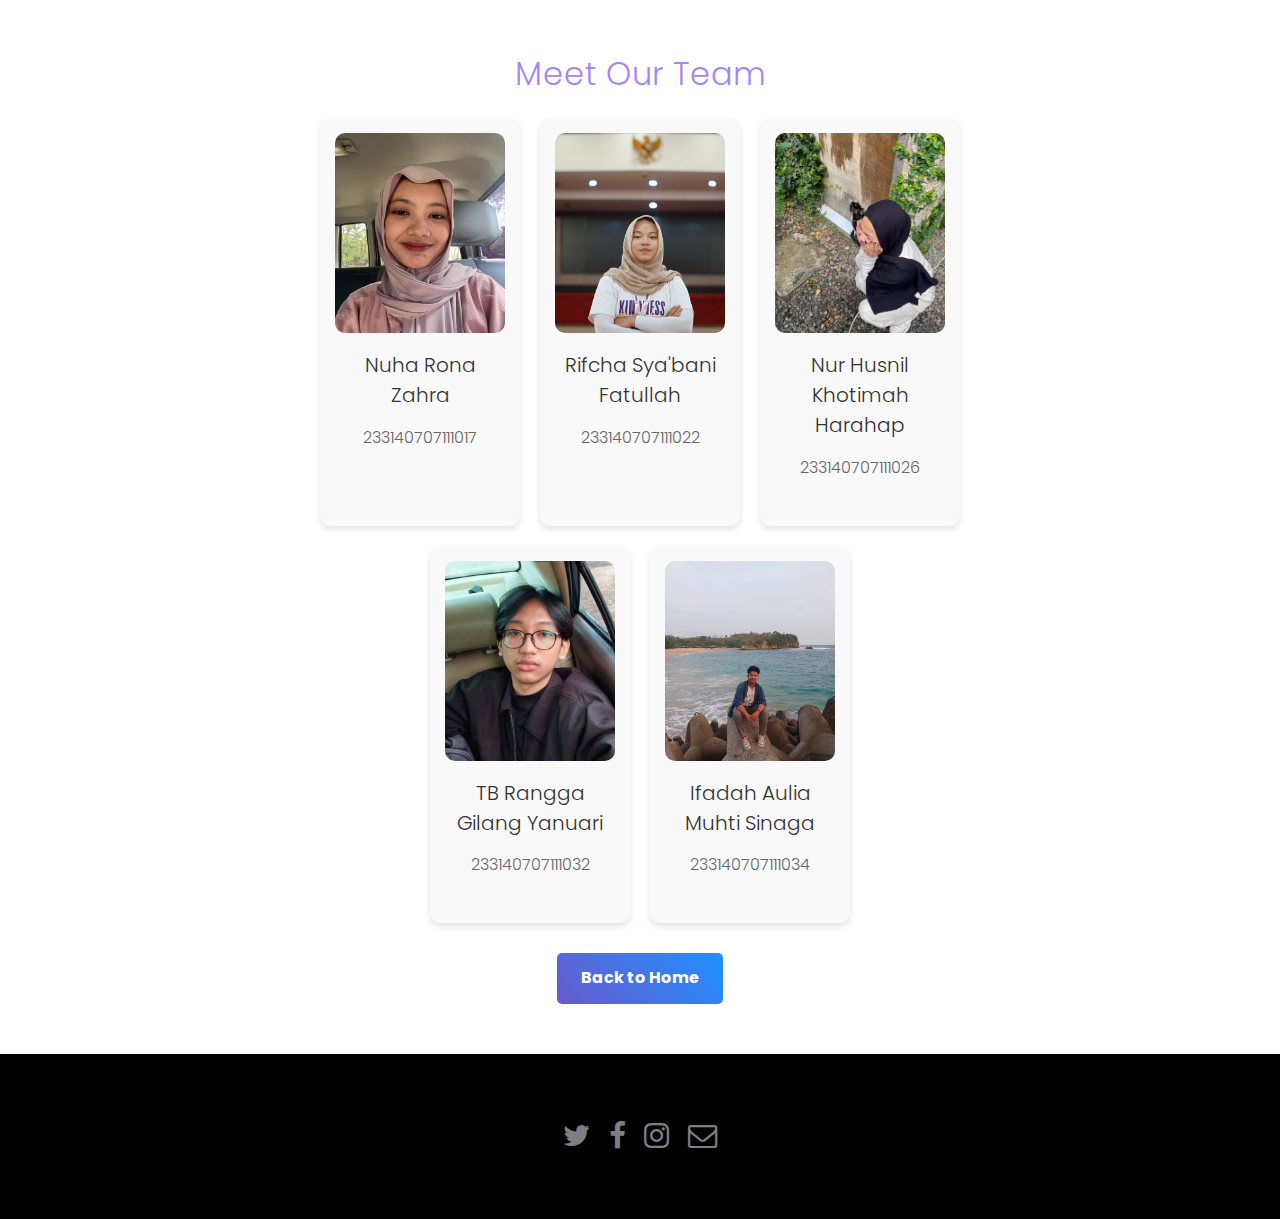
<file: about.html>
<!DOCTYPE HTML>
<html>
<head>
    <title>About Us - Cloudify</title>
    <meta charset="utf-8">
    <meta name="viewport" content="width=device-width, initial-scale=1">
    <link rel="stylesheet" href="assets/css/main.css">
    
    <style>
        .content-section {
            padding: 50px;
            max-width: 900px;
            margin: auto;
            text-align: center;
        }
        .content-section h2 {
            color: #A784F7;
            font-size: 32px;
            margin-bottom: 20px;
        }
        .team-container {
            display: flex;
            flex-wrap: wrap;
            justify-content: center;
            gap: 20px;
        }
        .team-member {
            width: 200px;
            padding: 15px;
            background: #f9f9f9;
            border-radius: 10px;
            text-align: center;
            box-shadow: 0 4px 6px rgba(0, 0, 0, 0.1);
        }
        .team-member img {
            width: 100%;
            height: 200px;
            object-fit: cover;
            border-radius: 10px;
        }
        .team-member h3 {
            font-size: 20px;
            margin-top: 10px;
            color: #333;
        }
        .team-member p {
            font-size: 16px;
            color: #666;
        }
        .back-button {
            text-align: center;
            margin-top: 30px;
        }
        .back-button a {
            display: inline-block;
            text-decoration: none;
            padding: 12px 24px;
            border-radius: 5px;
            background: linear-gradient(45deg, #6a5acd, #1e90ff);
            color: white;
            font-weight: bold;
            font-size: 16px;
            transition: 0.3s;
        }
        .back-button a:hover {
            opacity: 0.8;
        }
    </style>
</head>
<body>

    <header id="header" class="alt">
        <div class="logo">
            <a href="index.html">Cloudify <span>by Kelompok 2</span></a>
        </div>
    </header>

    <section class="content-section">
        <h2>Meet Our Team</h2>
        <div class="team-container">
            <div class="team-member">
                <img src="./images/rona.jpg" alt="Member 1">
                <h3>Nuha Rona Zahra</h3>
                <p>233140707111017</p>
            </div>
            <div class="team-member">
                <img src="./images/rifcha.jpg" alt="Member 2">
                <h3>Rifcha Sya'bani Fatullah</h3>
                <p>233140707111022</p>
            </div>
            <div class="team-member">
                <img src="./images/husnil.jpg" alt="Member 3">
                <h3>Nur Husnil Khotimah Harahap</h3>
                <p>233140707111026</p>
            </div>
            <div class="team-member">
                <img src="./images/rangga.jpg" alt="Member 4">
                <h3>TB Rangga Gilang Yanuari</h3>
                <p>233140707111032</p>
            </div>
            <div class="team-member">
                <img src="./images/ipad.jpg" alt="Member 5">
                <h3>Ifadah Aulia Muhti Sinaga</h3>
                <p>233140707111034</p>
            </div>
        </div>
        
        <div class="back-button">
            <a href="index.html">Back to Home</a>
        </div>
    </section>

    <footer id="footer">
        <div class="container">
            <ul class="icons">
                <li><a href="#" class="icon fa-twitter"><span class="label">Twitter</span></a></li>
                <li><a href="#" class="icon fa-facebook"><span class="label">Facebook</span></a></li>
                <li><a href="#" class="icon fa-instagram"><span class="label">Instagram</span></a></li>
                <li><a href="#" class="icon fa-envelope-o"><span class="label">Email</span></a></li>
            </ul>
        </div>
    </footer>

</body>
</html>
</file>
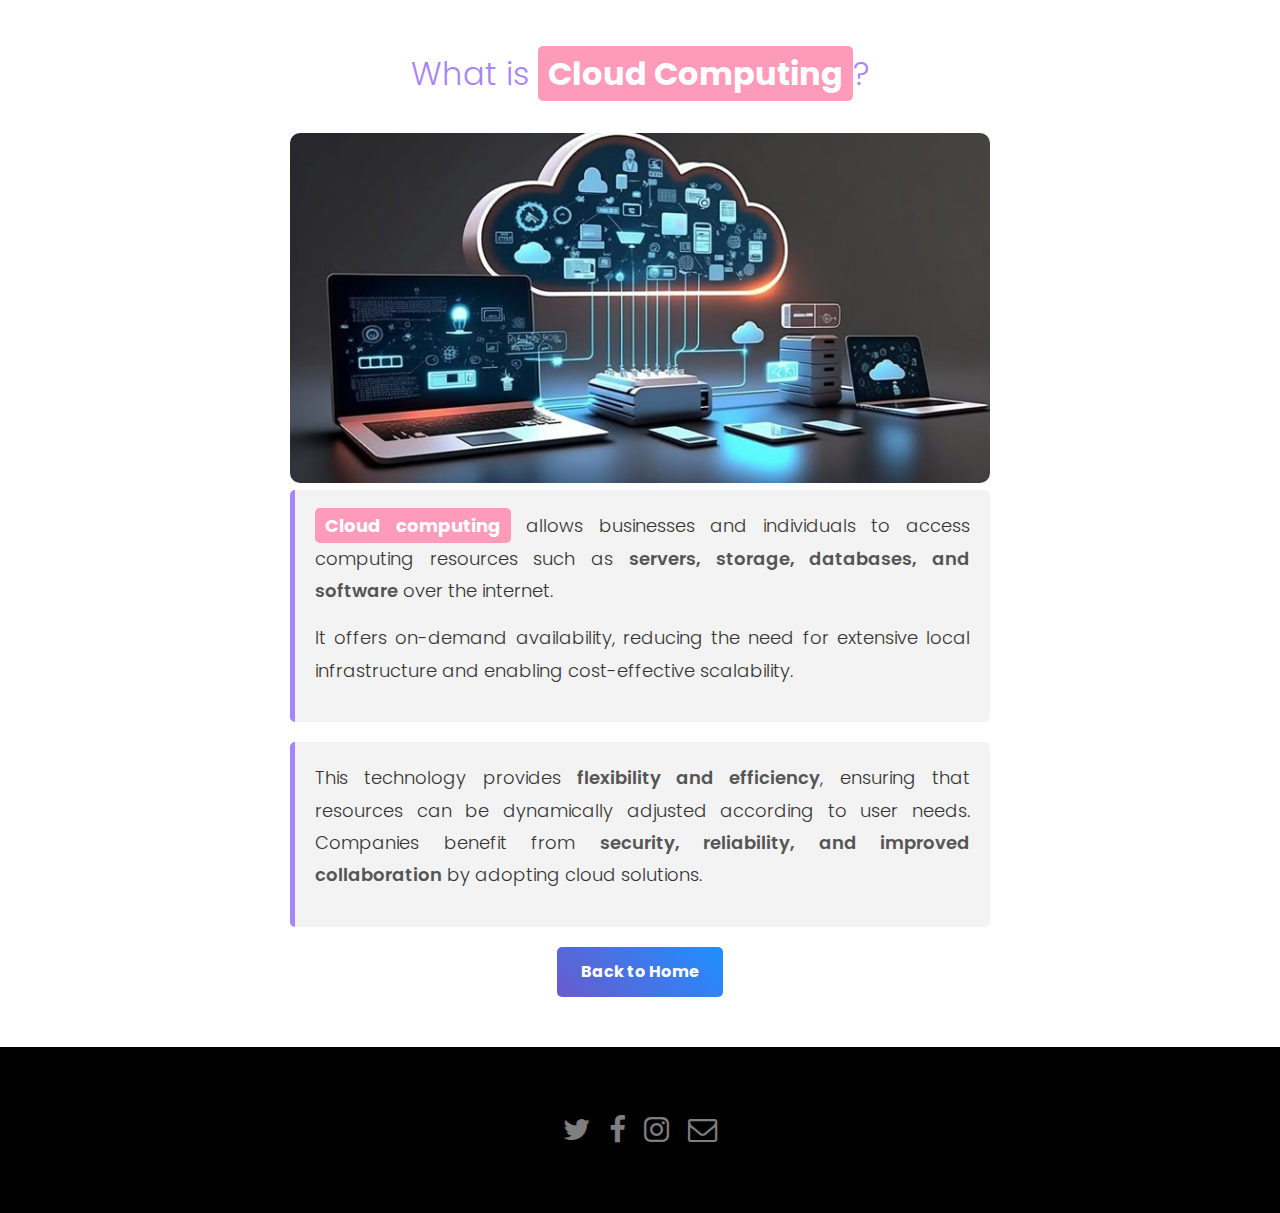
<file: detailcl.html>
<!DOCTYPE HTML>
<html>
<head>
    <title>Cloud Computing - Cloudify</title>
    <meta charset="utf-8">
    <meta name="viewport" content="width=device-width, initial-scale=1">
    <link rel="stylesheet" href="assets/css/main.css">
    
    <style>
        .content-section {
            padding: 50px;
            max-width: 800px;
            margin: auto;
            text-align: center;
        }
        .content-section h2 {
            color: #A784F7;
            font-size: 32px;
            margin-bottom: 15px;
        }
        .content-section p {
            font-size: 18px;
            color: #333;
            line-height: 1.8;
            text-align: justify;
            margin-bottom: 15px;
        }
        .highlight {
            background: #FF9BBA;
            padding: 5px 10px;
            border-radius: 5px;
            color: white;
            font-weight: bold;
        }
        .info-box {
            background: #f3f3f3;
            padding: 20px;
            border-left: 5px solid #A784F7;
            border-radius: 5px;
            text-align: left;
            margin-bottom: 20px;
        }
        .back-button {
            text-align: center;
            margin-top: 20px;
        }
        .back-button a {
            display: inline-block;
            text-decoration: none;
            padding: 12px 24px;
            border-radius: 5px;
            background: linear-gradient(45deg, #6a5acd, #1e90ff);
            color: white;
            font-weight: bold;
            font-size: 16px;
            transition: 0.3s;
        }
        .back-button a:hover {
            opacity: 0.8;
        }
    </style>
</head>
<body>

    <header id="header" class="alt">
        <div class="logo">
            <a href="index.html">Cloudify <span>by kelompok 2</span></a>
        </div>
    </header>

    <section class="content-section">
        <h2>What is <span class="highlight">Cloud Computing</span>?</h2>
        <img src="./images/pic02.png" alt="Cloud Computing" width="100%" style="border-radius: 10px; margin-top: 20px;">
        
        <div class="info-box">
            <p>
                <span class="highlight">Cloud computing</span> allows businesses and individuals to access computing resources such as <strong>servers, storage, databases, and software</strong> over the internet. 
            </p>
            <p>It offers on-demand availability, reducing the need for extensive local infrastructure and enabling cost-effective scalability.</p>
        </div>

        <div class="info-box">
            <p>
                This technology provides <strong>flexibility and efficiency</strong>, ensuring that resources can be dynamically adjusted according to user needs.
                Companies benefit from <strong>security, reliability, and improved collaboration</strong> by adopting cloud solutions.
            </p>
        </div>

        <!-- Back to Home Button -->
        <div class="back-button">
            <a href="index.html">Back to Home</a>
        </div>
    </section>

    <footer id="footer">
        <div class="container">
            <ul class="icons">
                <li><a href="#" class="icon fa-twitter"><span class="label">Twitter</span></a></li>
                <li><a href="#" class="icon fa-facebook"><span class="label">Facebook</span></a></li>
                <li><a href="#" class="icon fa-instagram"><span class="label">Instagram</span></a></li>
                <li><a href="#" class="icon fa-envelope-o"><span class="label">Email</span></a></li>
            </ul>
        </div>
    </footer>

</body>
</html>
</file>
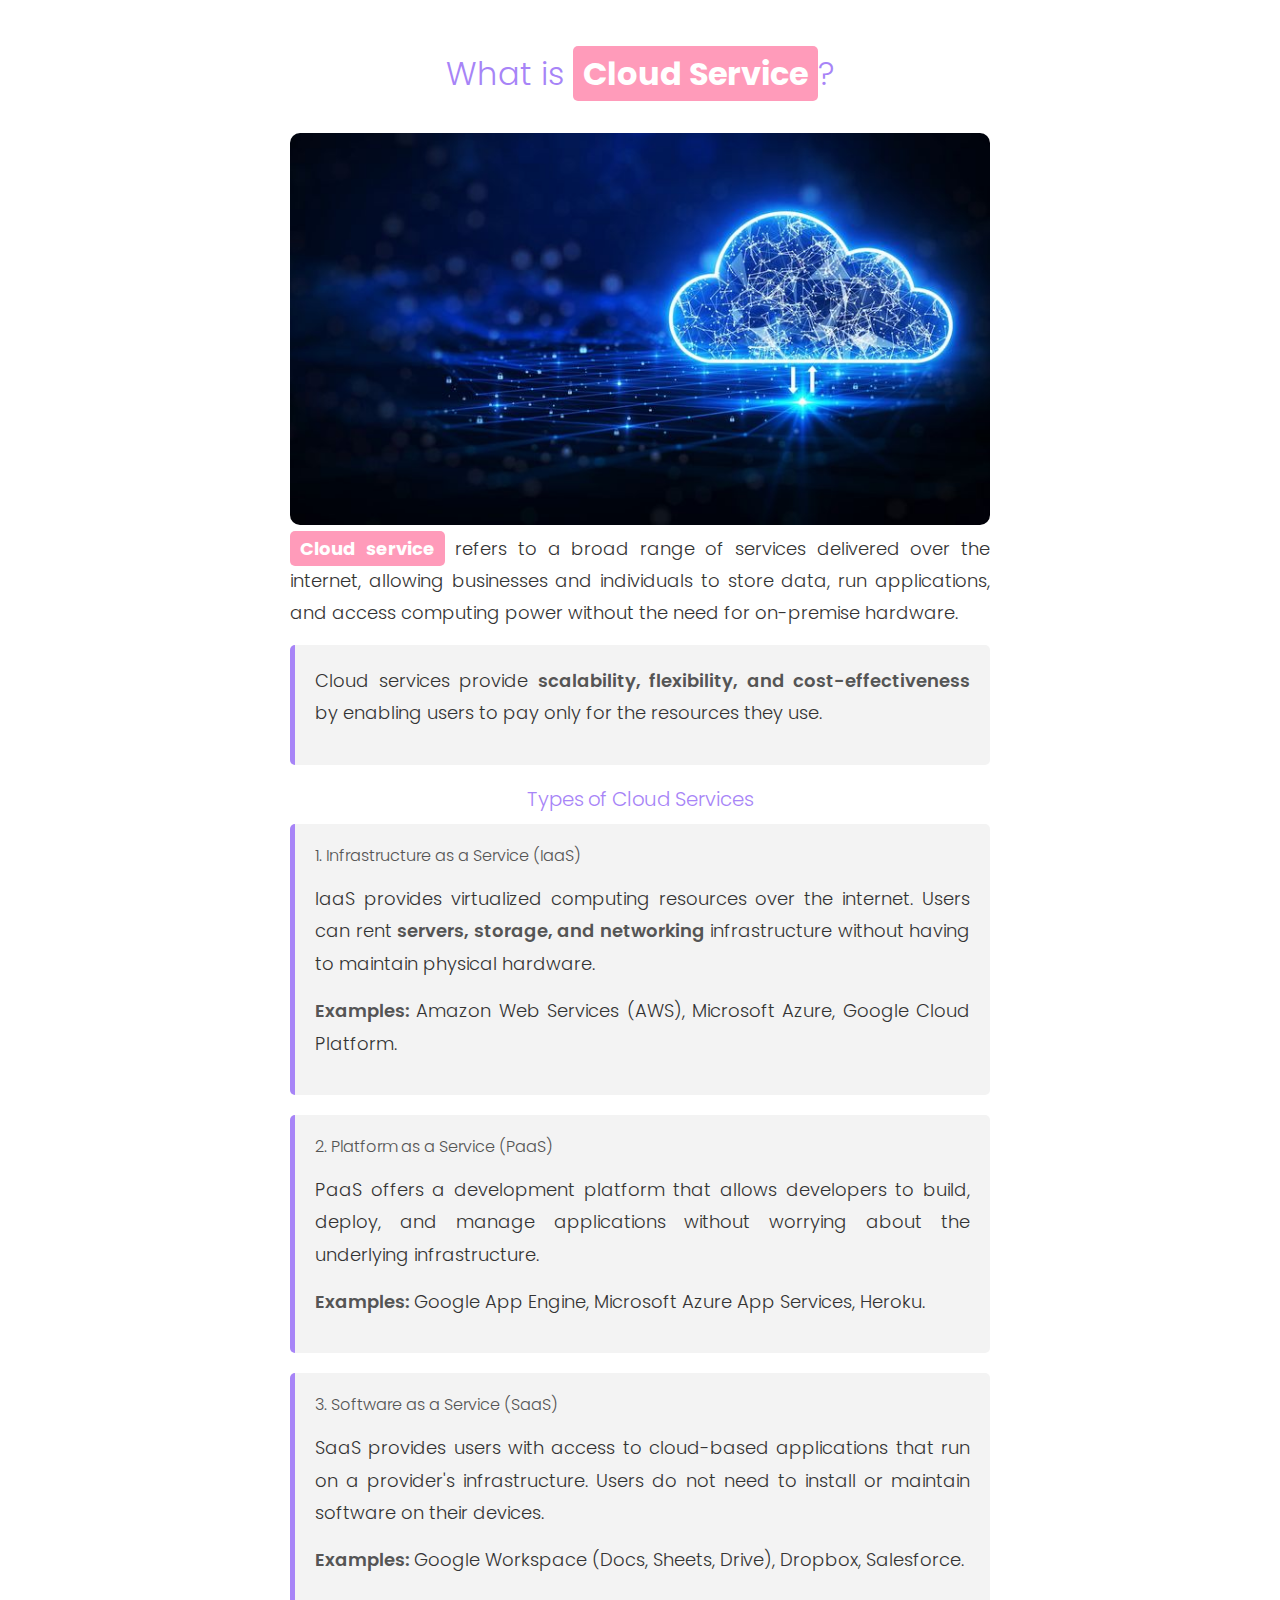
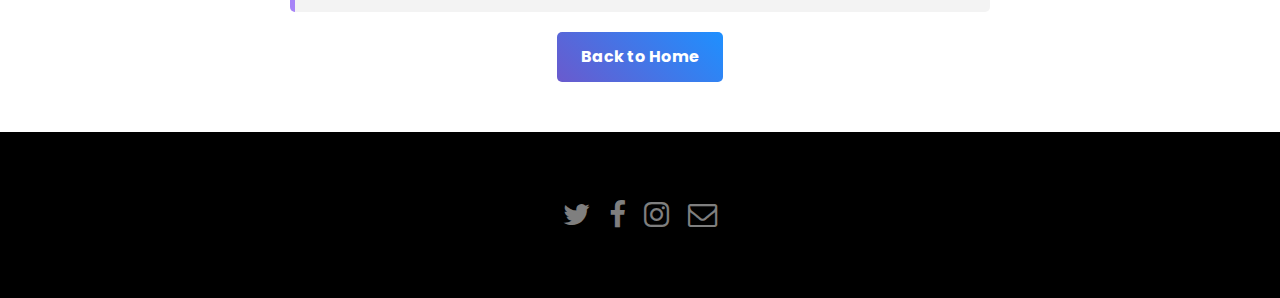
<file: detailcs.html>
<!DOCTYPE HTML>
<html>
<head>
    <title>Cloud Service - Cloudify</title>
    <meta charset="utf-8">
    <meta name="viewport" content="width=device-width, initial-scale=1">
    <link rel="stylesheet" href="assets/css/main.css">
    
    <style>
        .content-section {
            padding: 50px;
            max-width: 800px;
            margin: auto;
            text-align: center;
        }
        .content-section h2 {
            color: #A784F7;
            font-size: 32px;
            margin-bottom: 15px;
        }
        .content-section p {
            font-size: 18px;
            color: #333;
            line-height: 1.8;
            text-align: justify;
            margin-bottom: 15px;
        }
        .highlight {
            background: #FF9BBA;
            padding: 5px 10px;
            border-radius: 5px;
            color: white;
            font-weight: bold;
        }
        .info-box {
            background: #f3f3f3;
            padding: 20px;
            border-left: 5px solid #A784F7;
            border-radius: 5px;
            text-align: left;
            margin-bottom: 20px;
        }
        .back-button {
            text-align: center;
            margin-top: 20px;
        }
        .back-button a {
            display: inline-block;
            text-decoration: none;
            padding: 12px 24px;
            border-radius: 5px;
            background: linear-gradient(45deg, #6a5acd, #1e90ff);
            color: white;
            font-weight: bold;
            font-size: 16px;
            transition: 0.3s;
        }
        .back-button a:hover {
            opacity: 0.8;
        }
    </style>
</head>
<body>

    <header id="header" class="alt">
        <div class="logo">
            <a href="index.html">Cloudify <span>by kelompok 2</span></a>
        </div>
    </header>

    <section class="content-section">
        <h2>What is <span class="highlight">Cloud Service</span>?</h2>
        <img src="./images/pic03.png" alt="Cloud Service" width="100%" style="border-radius: 10px; margin-top: 20px;">
        <p>
            <span class="highlight">Cloud service</span> refers to a broad range of services delivered over the internet, allowing businesses and individuals to store data, run applications, and access computing power without the need for on-premise hardware.
        </p>

        <div class="info-box">
            <p>Cloud services provide <strong>scalability, flexibility, and cost-effectiveness</strong> by enabling users to pay only for the resources they use.</p>
        </div>

        <h3 style="color: #A784F7; margin-bottom: 10px;">Types of Cloud Services</h3>

        <div class="info-box">
            <h4>1. Infrastructure as a Service (IaaS)</h4>
            <p>
                IaaS provides virtualized computing resources over the internet. Users can rent <strong>servers, storage, and networking</strong> infrastructure without having to maintain physical hardware.
            </p>
            <p><strong>Examples:</strong> Amazon Web Services (AWS), Microsoft Azure, Google Cloud Platform.</p>
        </div>

        <div class="info-box">
            <h4>2. Platform as a Service (PaaS)</h4>
            <p>
                PaaS offers a development platform that allows developers to build, deploy, and manage applications without worrying about the underlying infrastructure.
            </p>
            <p><strong>Examples:</strong> Google App Engine, Microsoft Azure App Services, Heroku.</p>
        </div>

        <div class="info-box">
            <h4>3. Software as a Service (SaaS)</h4>
            <p>
                SaaS provides users with access to cloud-based applications that run on a provider's infrastructure. Users do not need to install or maintain software on their devices.
            </p>
            <p><strong>Examples:</strong> Google Workspace (Docs, Sheets, Drive), Dropbox, Salesforce.</p>
        </div>

        <div class="back-button">
            <a href="index.html">Back to Home</a>
        </div>
    </section>

    <footer id="footer">
        <div class="container">
            <ul class="icons">
                <li><a href="#" class="icon fa-twitter"><span class="label">Twitter</span></a></li>
                <li><a href="#" class="icon fa-facebook"><span class="label">Facebook</span></a></li>
                <li><a href="#" class="icon fa-instagram"><span class="label">Instagram</span></a></li>
                <li><a href="#" class="icon fa-envelope-o"><span class="label">Email</span></a></li>
            </ul>
        </div>
    </footer>

</body>
</html>
</file>
<file: assets/css/main.css>
@charset "UTF-8";
@import url(font-awesome.min.css);
@import url("https://fonts.googleapis.com/css?family=Poppins:300,400,500,600,700");

/*
	Hielo by TEMPLATED
	templated.co @templatedco
	Released for free under the Creative Commons Attribution 3.0 license (templated.co/license)
*/

/* Reset */

	html, body, div, span, applet, object, iframe, h1, h2, h3, h4, h5, h6, p, blockquote, pre, a, abbr, acronym, address, big, cite, code, del, dfn, em, img, ins, kbd, q, s, samp, small, strike, strong, sub, sup, tt, var, b, u, i, center, dl, dt, dd, ol, ul, li, fieldset, form, label, legend, table, caption, tbody, tfoot, thead, tr, th, td, article, aside, canvas, details, embed, figure, figcaption, footer, header, hgroup, menu, nav, output, ruby, section, summary, time, mark, audio, video {
		margin: 0;
		padding: 0;
		border: 0;
		font-size: 100%;
		font: inherit;
		vertical-align: baseline;
	}
.image.fit img {
	width: 100%;
	height: auto;
}
	article, aside, details, figcaption, figure, footer, header, hgroup, menu, nav, section {
		display: block;
	}

	body {
		line-height: 1;
	}

	ol, ul {
		list-style: none;
	}

	blockquote, q {
		quotes: none;
	}

	blockquote:before, blockquote:after, q:before, q:after {
		content: '';
		content: none;
	}

	table {
		border-collapse: collapse;
		border-spacing: 0;
	}

	body {
		-webkit-text-size-adjust: none;
	}

/* Box Model */

	*, *:before, *:after {
		-moz-box-sizing: border-box;
		-webkit-box-sizing: border-box;
		box-sizing: border-box;
	}

/* Containers */

	.container {
		margin-left: auto;
		margin-right: auto;
	}

	.container.\31 25\25 {
		width: 100%;
		max-width: 100rem;
		min-width: 80rem;
	}

	.container.\37 5\25 {
		width: 60rem;
	}

	.container.\35 0\25 {
		width: 40rem;
	}

	.container.\32 5\25 {
		width: 20rem;
	}

	.container {
		width: 80rem;
	}

	@media screen and (max-width: 1680px) {

		.container.\31 25\25 {
			width: 100%;
			max-width: 100rem;
			min-width: 80rem;
		}

		.container.\37 5\25 {
			width: 60rem;
		}

		.container.\35 0\25 {
			width: 40rem;
		}

		.container.\32 5\25 {
			width: 20rem;
		}

		.container {
			width: 80rem;
		}

	}

	@media screen and (max-width: 1280px) {

		.container.\31 25\25 {
			width: 100%;
			max-width: 81.25rem;
			min-width: 65rem;
		}

		.container.\37 5\25 {
			width: 48.75rem;
		}

		.container.\35 0\25 {
			width: 32.5rem;
		}

		.container.\32 5\25 {
			width: 16.25rem;
		}

		.container {
			width: 65rem;
		}

	}

	@media screen and (max-width: 980px) {

		.container.\31 25\25 {
			width: 100%;
			max-width: 112.5%;
			min-width: 90%;
		}

		.container.\37 5\25 {
			width: 67.5%;
		}

		.container.\35 0\25 {
			width: 45%;
		}

		.container.\32 5\25 {
			width: 22.5%;
		}

		.container {
			width: 90%;
		}

	}

	@media screen and (max-width: 736px) {

		.container.\31 25\25 {
			width: 100%;
			max-width: 112.5%;
			min-width: 90%;
		}

		.container.\37 5\25 {
			width: 67.5%;
		}

		.container.\35 0\25 {
			width: 45%;
		}

		.container.\32 5\25 {
			width: 22.5%;
		}

		.container {
			width: 90% !important;
		}

	}

	@media screen and (max-width: 480px) {

		.container.\31 25\25 {
			width: 100%;
			max-width: 112.5%;
			min-width: 90%;
		}

		.container.\37 5\25 {
			width: 67.5%;
		}

		.container.\35 0\25 {
			width: 45%;
		}

		.container.\32 5\25 {
			width: 22.5%;
		}

		.container {
			width: 90% !important;
		}

	}

/* Grid */

	.row {
		border-bottom: solid 1px transparent;
		-moz-box-sizing: border-box;
		-webkit-box-sizing: border-box;
		box-sizing: border-box;
	}

	.row > * {
		float: left;
		-moz-box-sizing: border-box;
		-webkit-box-sizing: border-box;
		box-sizing: border-box;
	}

	.row:after, .row:before {
		content: '';
		display: block;
		clear: both;
		height: 0;
	}

	.row.uniform > * > :first-child {
		margin-top: 0;
	}

	.row.uniform > * > :last-child {
		margin-bottom: 0;
	}

	.row.\30 \25 > * {
		padding: 0 0 0 0rem;
	}

	.row.\30 \25 {
		margin: 0 0 -1px 0rem;
	}

	.row.uniform.\30 \25 > * {
		padding: 0rem 0 0 0rem;
	}

	.row.uniform.\30 \25 {
		margin: 0rem 0 -1px 0rem;
	}

	.row > * {
		padding: 0 0 0 2rem;
	}

	.row {
		margin: 0 0 -1px -2rem;
	}

	.row.uniform > * {
		padding: 2rem 0 0 2rem;
	}

	.row.uniform {
		margin: -2rem 0 -1px -2rem;
	}

	.row.\32 00\25 > * {
		padding: 0 0 0 4rem;
	}

	.row.\32 00\25 {
		margin: 0 0 -1px -4rem;
	}

	.row.uniform.\32 00\25 > * {
		padding: 4rem 0 0 4rem;
	}

	.row.uniform.\32 00\25 {
		margin: -4rem 0 -1px -4rem;
	}

	.row.\31 50\25 > * {
		padding: 0 0 0 3rem;
	}

	.row.\31 50\25 {
		margin: 0 0 -1px -3rem;
	}

	.row.uniform.\31 50\25 > * {
		padding: 3rem 0 0 3rem;
	}

	.row.uniform.\31 50\25 {
		margin: -3rem 0 -1px -3rem;
	}

	.row.\35 0\25 > * {
		padding: 0 0 0 1rem;
	}

	.row.\35 0\25 {
		margin: 0 0 -1px -1rem;
	}

	.row.uniform.\35 0\25 > * {
		padding: 1rem 0 0 1rem;
	}

	.row.uniform.\35 0\25 {
		margin: -1rem 0 -1px -1rem;
	}

	.row.\32 5\25 > * {
		padding: 0 0 0 0.5rem;
	}

	.row.\32 5\25 {
		margin: 0 0 -1px -0.5rem;
	}

	.row.uniform.\32 5\25 > * {
		padding: 0.5rem 0 0 0.5rem;
	}

	.row.uniform.\32 5\25 {
		margin: -0.5rem 0 -1px -0.5rem;
	}

	.\31 2u, .\31 2u\24 {
		width: 100%;
		clear: none;
		margin-left: 0;
	}

	.\31 1u, .\31 1u\24 {
		width: 91.6666666667%;
		clear: none;
		margin-left: 0;
	}

	.\31 0u, .\31 0u\24 {
		width: 83.3333333333%;
		clear: none;
		margin-left: 0;
	}

	.\39 u, .\39 u\24 {
		width: 75%;
		clear: none;
		margin-left: 0;
	}

	.\38 u, .\38 u\24 {
		width: 66.6666666667%;
		clear: none;
		margin-left: 0;
	}

	.\37 u, .\37 u\24 {
		width: 58.3333333333%;
		clear: none;
		margin-left: 0;
	}

	.\36 u, .\36 u\24 {
		width: 50%;
		clear: none;
		margin-left: 0;
	}

	.\35 u, .\35 u\24 {
		width: 41.6666666667%;
		clear: none;
		margin-left: 0;
	}

	.\34 u, .\34 u\24 {
		width: 33.3333333333%;
		clear: none;
		margin-left: 0;
	}

	.\33 u, .\33 u\24 {
		width: 25%;
		clear: none;
		margin-left: 0;
	}

	.\32 u, .\32 u\24 {
		width: 16.6666666667%;
		clear: none;
		margin-left: 0;
	}

	.\31 u, .\31 u\24 {
		width: 8.3333333333%;
		clear: none;
		margin-left: 0;
	}

	.\31 2u\24 + *,
	.\31 1u\24 + *,
	.\31 0u\24 + *,
	.\39 u\24 + *,
	.\38 u\24 + *,
	.\37 u\24 + *,
	.\36 u\24 + *,
	.\35 u\24 + *,
	.\34 u\24 + *,
	.\33 u\24 + *,
	.\32 u\24 + *,
	.\31 u\24 + * {
		clear: left;
	}

	.\-11u {
		margin-left: 91.66667%;
	}

	.\-10u {
		margin-left: 83.33333%;
	}

	.\-9u {
		margin-left: 75%;
	}

	.\-8u {
		margin-left: 66.66667%;
	}

	.\-7u {
		margin-left: 58.33333%;
	}

	.\-6u {
		margin-left: 50%;
	}

	.\-5u {
		margin-left: 41.66667%;
	}

	.\-4u {
		margin-left: 33.33333%;
	}

	.\-3u {
		margin-left: 25%;
	}

	.\-2u {
		margin-left: 16.66667%;
	}

	.\-1u {
		margin-left: 8.33333%;
	}

	@media screen and (max-width: 1680px) {

		.row > * {
			padding: 0 0 0 2rem;
		}

		.row {
			margin: 0 0 -1px -2rem;
		}

		.row.uniform > * {
			padding: 2rem 0 0 2rem;
		}

		.row.uniform {
			margin: -2rem 0 -1px -2rem;
		}

		.row.\32 00\25 > * {
			padding: 0 0 0 4rem;
		}

		.row.\32 00\25 {
			margin: 0 0 -1px -4rem;
		}

		.row.uniform.\32 00\25 > * {
			padding: 4rem 0 0 4rem;
		}

		.row.uniform.\32 00\25 {
			margin: -4rem 0 -1px -4rem;
		}

		.row.\31 50\25 > * {
			padding: 0 0 0 3rem;
		}

		.row.\31 50\25 {
			margin: 0 0 -1px -3rem;
		}

		.row.uniform.\31 50\25 > * {
			padding: 3rem 0 0 3rem;
		}

		.row.uniform.\31 50\25 {
			margin: -3rem 0 -1px -3rem;
		}

		.row.\35 0\25 > * {
			padding: 0 0 0 1rem;
		}

		.row.\35 0\25 {
			margin: 0 0 -1px -1rem;
		}

		.row.uniform.\35 0\25 > * {
			padding: 1rem 0 0 1rem;
		}

		.row.uniform.\35 0\25 {
			margin: -1rem 0 -1px -1rem;
		}

		.row.\32 5\25 > * {
			padding: 0 0 0 0.5rem;
		}

		.row.\32 5\25 {
			margin: 0 0 -1px -0.5rem;
		}

		.row.uniform.\32 5\25 > * {
			padding: 0.5rem 0 0 0.5rem;
		}

		.row.uniform.\32 5\25 {
			margin: -0.5rem 0 -1px -0.5rem;
		}

		.\31 2u\28xlarge\29, .\31 2u\24\28xlarge\29 {
			width: 100%;
			clear: none;
			margin-left: 0;
		}

		.\31 1u\28xlarge\29, .\31 1u\24\28xlarge\29 {
			width: 91.6666666667%;
			clear: none;
			margin-left: 0;
		}

		.\31 0u\28xlarge\29, .\31 0u\24\28xlarge\29 {
			width: 83.3333333333%;
			clear: none;
			margin-left: 0;
		}

		.\39 u\28xlarge\29, .\39 u\24\28xlarge\29 {
			width: 75%;
			clear: none;
			margin-left: 0;
		}

		.\38 u\28xlarge\29, .\38 u\24\28xlarge\29 {
			width: 66.6666666667%;
			clear: none;
			margin-left: 0;
		}

		.\37 u\28xlarge\29, .\37 u\24\28xlarge\29 {
			width: 58.3333333333%;
			clear: none;
			margin-left: 0;
		}

		.\36 u\28xlarge\29, .\36 u\24\28xlarge\29 {
			width: 50%;
			clear: none;
			margin-left: 0;
		}

		.\35 u\28xlarge\29, .\35 u\24\28xlarge\29 {
			width: 41.6666666667%;
			clear: none;
			margin-left: 0;
		}

		.\34 u\28xlarge\29, .\34 u\24\28xlarge\29 {
			width: 33.3333333333%;
			clear: none;
			margin-left: 0;
		}

		.\33 u\28xlarge\29, .\33 u\24\28xlarge\29 {
			width: 25%;
			clear: none;
			margin-left: 0;
		}

		.\32 u\28xlarge\29, .\32 u\24\28xlarge\29 {
			width: 16.6666666667%;
			clear: none;
			margin-left: 0;
		}

		.\31 u\28xlarge\29, .\31 u\24\28xlarge\29 {
			width: 8.3333333333%;
			clear: none;
			margin-left: 0;
		}

		.\31 2u\24\28xlarge\29 + *,
		.\31 1u\24\28xlarge\29 + *,
		.\31 0u\24\28xlarge\29 + *,
		.\39 u\24\28xlarge\29 + *,
		.\38 u\24\28xlarge\29 + *,
		.\37 u\24\28xlarge\29 + *,
		.\36 u\24\28xlarge\29 + *,
		.\35 u\24\28xlarge\29 + *,
		.\34 u\24\28xlarge\29 + *,
		.\33 u\24\28xlarge\29 + *,
		.\32 u\24\28xlarge\29 + *,
		.\31 u\24\28xlarge\29 + * {
			clear: left;
		}

		.\-11u\28xlarge\29 {
			margin-left: 91.66667%;
		}

		.\-10u\28xlarge\29 {
			margin-left: 83.33333%;
		}

		.\-9u\28xlarge\29 {
			margin-left: 75%;
		}

		.\-8u\28xlarge\29 {
			margin-left: 66.66667%;
		}

		.\-7u\28xlarge\29 {
			margin-left: 58.33333%;
		}

		.\-6u\28xlarge\29 {
			margin-left: 50%;
		}

		.\-5u\28xlarge\29 {
			margin-left: 41.66667%;
		}

		.\-4u\28xlarge\29 {
			margin-left: 33.33333%;
		}

		.\-3u\28xlarge\29 {
			margin-left: 25%;
		}

		.\-2u\28xlarge\29 {
			margin-left: 16.66667%;
		}

		.\-1u\28xlarge\29 {
			margin-left: 8.33333%;
		}

	}

	@media screen and (max-width: 1280px) {

		.row > * {
			padding: 0 0 0 1.5rem;
		}

		.row {
			margin: 0 0 -1px -1.5rem;
		}

		.row.uniform > * {
			padding: 1.5rem 0 0 1.5rem;
		}

		.row.uniform {
			margin: -1.5rem 0 -1px -1.5rem;
		}

		.row.\32 00\25 > * {
			padding: 0 0 0 3rem;
		}

		.row.\32 00\25 {
			margin: 0 0 -1px -3rem;
		}

		.row.uniform.\32 00\25 > * {
			padding: 3rem 0 0 3rem;
		}

		.row.uniform.\32 00\25 {
			margin: -3rem 0 -1px -3rem;
		}

		.row.\31 50\25 > * {
			padding: 0 0 0 2.25rem;
		}

		.row.\31 50\25 {
			margin: 0 0 -1px -2.25rem;
		}

		.row.uniform.\31 50\25 > * {
			padding: 2.25rem 0 0 2.25rem;
		}

		.row.uniform.\31 50\25 {
			margin: -2.25rem 0 -1px -2.25rem;
		}

		.row.\35 0\25 > * {
			padding: 0 0 0 0.75rem;
		}

		.row.\35 0\25 {
			margin: 0 0 -1px -0.75rem;
		}

		.row.uniform.\35 0\25 > * {
			padding: 0.75rem 0 0 0.75rem;
		}

		.row.uniform.\35 0\25 {
			margin: -0.75rem 0 -1px -0.75rem;
		}

		.row.\32 5\25 > * {
			padding: 0 0 0 0.375rem;
		}

		.row.\32 5\25 {
			margin: 0 0 -1px -0.375rem;
		}

		.row.uniform.\32 5\25 > * {
			padding: 0.375rem 0 0 0.375rem;
		}

		.row.uniform.\32 5\25 {
			margin: -0.375rem 0 -1px -0.375rem;
		}

		.\31 2u\28large\29, .\31 2u\24\28large\29 {
			width: 100%;
			clear: none;
			margin-left: 0;
		}

		.\31 1u\28large\29, .\31 1u\24\28large\29 {
			width: 91.6666666667%;
			clear: none;
			margin-left: 0;
		}

		.\31 0u\28large\29, .\31 0u\24\28large\29 {
			width: 83.3333333333%;
			clear: none;
			margin-left: 0;
		}

		.\39 u\28large\29, .\39 u\24\28large\29 {
			width: 75%;
			clear: none;
			margin-left: 0;
		}

		.\38 u\28large\29, .\38 u\24\28large\29 {
			width: 66.6666666667%;
			clear: none;
			margin-left: 0;
		}

		.\37 u\28large\29, .\37 u\24\28large\29 {
			width: 58.3333333333%;
			clear: none;
			margin-left: 0;
		}

		.\36 u\28large\29, .\36 u\24\28large\29 {
			width: 50%;
			clear: none;
			margin-left: 0;
		}

		.\35 u\28large\29, .\35 u\24\28large\29 {
			width: 41.6666666667%;
			clear: none;
			margin-left: 0;
		}

		.\34 u\28large\29, .\34 u\24\28large\29 {
			width: 33.3333333333%;
			clear: none;
			margin-left: 0;
		}

		.\33 u\28large\29, .\33 u\24\28large\29 {
			width: 25%;
			clear: none;
			margin-left: 0;
		}

		.\32 u\28large\29, .\32 u\24\28large\29 {
			width: 16.6666666667%;
			clear: none;
			margin-left: 0;
		}

		.\31 u\28large\29, .\31 u\24\28large\29 {
			width: 8.3333333333%;
			clear: none;
			margin-left: 0;
		}

		.\31 2u\24\28large\29 + *,
		.\31 1u\24\28large\29 + *,
		.\31 0u\24\28large\29 + *,
		.\39 u\24\28large\29 + *,
		.\38 u\24\28large\29 + *,
		.\37 u\24\28large\29 + *,
		.\36 u\24\28large\29 + *,
		.\35 u\24\28large\29 + *,
		.\34 u\24\28large\29 + *,
		.\33 u\24\28large\29 + *,
		.\32 u\24\28large\29 + *,
		.\31 u\24\28large\29 + * {
			clear: left;
		}

		.\-11u\28large\29 {
			margin-left: 91.66667%;
		}

		.\-10u\28large\29 {
			margin-left: 83.33333%;
		}

		.\-9u\28large\29 {
			margin-left: 75%;
		}

		.\-8u\28large\29 {
			margin-left: 66.66667%;
		}

		.\-7u\28large\29 {
			margin-left: 58.33333%;
		}

		.\-6u\28large\29 {
			margin-left: 50%;
		}

		.\-5u\28large\29 {
			margin-left: 41.66667%;
		}

		.\-4u\28large\29 {
			margin-left: 33.33333%;
		}

		.\-3u\28large\29 {
			margin-left: 25%;
		}

		.\-2u\28large\29 {
			margin-left: 16.66667%;
		}

		.\-1u\28large\29 {
			margin-left: 8.33333%;
		}

	}

	@media screen and (max-width: 980px) {

		.row > * {
			padding: 0 0 0 1.5rem;
		}

		.row {
			margin: 0 0 -1px -1.5rem;
		}

		.row.uniform > * {
			padding: 1.5rem 0 0 1.5rem;
		}

		.row.uniform {
			margin: -1.5rem 0 -1px -1.5rem;
		}

		.row.\32 00\25 > * {
			padding: 0 0 0 3rem;
		}

		.row.\32 00\25 {
			margin: 0 0 -1px -3rem;
		}

		.row.uniform.\32 00\25 > * {
			padding: 3rem 0 0 3rem;
		}

		.row.uniform.\32 00\25 {
			margin: -3rem 0 -1px -3rem;
		}

		.row.\31 50\25 > * {
			padding: 0 0 0 2.25rem;
		}

		.row.\31 50\25 {
			margin: 0 0 -1px -2.25rem;
		}

		.row.uniform.\31 50\25 > * {
			padding: 2.25rem 0 0 2.25rem;
		}

		.row.uniform.\31 50\25 {
			margin: -2.25rem 0 -1px -2.25rem;
		}

		.row.\35 0\25 > * {
			padding: 0 0 0 0.75rem;
		}

		.row.\35 0\25 {
			margin: 0 0 -1px -0.75rem;
		}

		.row.uniform.\35 0\25 > * {
			padding: 0.75rem 0 0 0.75rem;
		}

		.row.uniform.\35 0\25 {
			margin: -0.75rem 0 -1px -0.75rem;
		}

		.row.\32 5\25 > * {
			padding: 0 0 0 0.375rem;
		}

		.row.\32 5\25 {
			margin: 0 0 -1px -0.375rem;
		}

		.row.uniform.\32 5\25 > * {
			padding: 0.375rem 0 0 0.375rem;
		}

		.row.uniform.\32 5\25 {
			margin: -0.375rem 0 -1px -0.375rem;
		}

		.\31 2u\28medium\29, .\31 2u\24\28medium\29 {
			width: 100%;
			clear: none;
			margin-left: 0;
		}

		.\31 1u\28medium\29, .\31 1u\24\28medium\29 {
			width: 91.6666666667%;
			clear: none;
			margin-left: 0;
		}

		.\31 0u\28medium\29, .\31 0u\24\28medium\29 {
			width: 83.3333333333%;
			clear: none;
			margin-left: 0;
		}

		.\39 u\28medium\29, .\39 u\24\28medium\29 {
			width: 75%;
			clear: none;
			margin-left: 0;
		}

		.\38 u\28medium\29, .\38 u\24\28medium\29 {
			width: 66.6666666667%;
			clear: none;
			margin-left: 0;
		}

		.\37 u\28medium\29, .\37 u\24\28medium\29 {
			width: 58.3333333333%;
			clear: none;
			margin-left: 0;
		}

		.\36 u\28medium\29, .\36 u\24\28medium\29 {
			width: 50%;
			clear: none;
			margin-left: 0;
		}

		.\35 u\28medium\29, .\35 u\24\28medium\29 {
			width: 41.6666666667%;
			clear: none;
			margin-left: 0;
		}

		.\34 u\28medium\29, .\34 u\24\28medium\29 {
			width: 33.3333333333%;
			clear: none;
			margin-left: 0;
		}

		.\33 u\28medium\29, .\33 u\24\28medium\29 {
			width: 25%;
			clear: none;
			margin-left: 0;
		}

		.\32 u\28medium\29, .\32 u\24\28medium\29 {
			width: 16.6666666667%;
			clear: none;
			margin-left: 0;
		}

		.\31 u\28medium\29, .\31 u\24\28medium\29 {
			width: 8.3333333333%;
			clear: none;
			margin-left: 0;
		}

		.\31 2u\24\28medium\29 + *,
		.\31 1u\24\28medium\29 + *,
		.\31 0u\24\28medium\29 + *,
		.\39 u\24\28medium\29 + *,
		.\38 u\24\28medium\29 + *,
		.\37 u\24\28medium\29 + *,
		.\36 u\24\28medium\29 + *,
		.\35 u\24\28medium\29 + *,
		.\34 u\24\28medium\29 + *,
		.\33 u\24\28medium\29 + *,
		.\32 u\24\28medium\29 + *,
		.\31 u\24\28medium\29 + * {
			clear: left;
		}

		.\-11u\28medium\29 {
			margin-left: 91.66667%;
		}

		.\-10u\28medium\29 {
			margin-left: 83.33333%;
		}

		.\-9u\28medium\29 {
			margin-left: 75%;
		}

		.\-8u\28medium\29 {
			margin-left: 66.66667%;
		}

		.\-7u\28medium\29 {
			margin-left: 58.33333%;
		}

		.\-6u\28medium\29 {
			margin-left: 50%;
		}

		.\-5u\28medium\29 {
			margin-left: 41.66667%;
		}

		.\-4u\28medium\29 {
			margin-left: 33.33333%;
		}

		.\-3u\28medium\29 {
			margin-left: 25%;
		}

		.\-2u\28medium\29 {
			margin-left: 16.66667%;
		}

		.\-1u\28medium\29 {
			margin-left: 8.33333%;
		}

	}

	@media screen and (max-width: 736px) {

		.row > * {
			padding: 0 0 0 1.25rem;
		}

		.row {
			margin: 0 0 -1px -1.25rem;
		}

		.row.uniform > * {
			padding: 1.25rem 0 0 1.25rem;
		}

		.row.uniform {
			margin: -1.25rem 0 -1px -1.25rem;
		}

		.row.\32 00\25 > * {
			padding: 0 0 0 2.5rem;
		}

		.row.\32 00\25 {
			margin: 0 0 -1px -2.5rem;
		}

		.row.uniform.\32 00\25 > * {
			padding: 2.5rem 0 0 2.5rem;
		}

		.row.uniform.\32 00\25 {
			margin: -2.5rem 0 -1px -2.5rem;
		}

		.row.\31 50\25 > * {
			padding: 0 0 0 1.875rem;
		}

		.row.\31 50\25 {
			margin: 0 0 -1px -1.875rem;
		}

		.row.uniform.\31 50\25 > * {
			padding: 1.875rem 0 0 1.875rem;
		}

		.row.uniform.\31 50\25 {
			margin: -1.875rem 0 -1px -1.875rem;
		}

		.row.\35 0\25 > * {
			padding: 0 0 0 0.625rem;
		}

		.row.\35 0\25 {
			margin: 0 0 -1px -0.625rem;
		}

		.row.uniform.\35 0\25 > * {
			padding: 0.625rem 0 0 0.625rem;
		}

		.row.uniform.\35 0\25 {
			margin: -0.625rem 0 -1px -0.625rem;
		}

		.row.\32 5\25 > * {
			padding: 0 0 0 0.3125rem;
		}

		.row.\32 5\25 {
			margin: 0 0 -1px -0.3125rem;
		}

		.row.uniform.\32 5\25 > * {
			padding: 0.3125rem 0 0 0.3125rem;
		}

		.row.uniform.\32 5\25 {
			margin: -0.3125rem 0 -1px -0.3125rem;
		}

		.\31 2u\28small\29, .\31 2u\24\28small\29 {
			width: 100%;
			clear: none;
			margin-left: 0;
		}

		.\31 1u\28small\29, .\31 1u\24\28small\29 {
			width: 91.6666666667%;
			clear: none;
			margin-left: 0;
		}

		.\31 0u\28small\29, .\31 0u\24\28small\29 {
			width: 83.3333333333%;
			clear: none;
			margin-left: 0;
		}

		.\39 u\28small\29, .\39 u\24\28small\29 {
			width: 75%;
			clear: none;
			margin-left: 0;
		}

		.\38 u\28small\29, .\38 u\24\28small\29 {
			width: 66.6666666667%;
			clear: none;
			margin-left: 0;
		}

		.\37 u\28small\29, .\37 u\24\28small\29 {
			width: 58.3333333333%;
			clear: none;
			margin-left: 0;
		}

		.\36 u\28small\29, .\36 u\24\28small\29 {
			width: 50%;
			clear: none;
			margin-left: 0;
		}

		.\35 u\28small\29, .\35 u\24\28small\29 {
			width: 41.6666666667%;
			clear: none;
			margin-left: 0;
		}

		.\34 u\28small\29, .\34 u\24\28small\29 {
			width: 33.3333333333%;
			clear: none;
			margin-left: 0;
		}

		.\33 u\28small\29, .\33 u\24\28small\29 {
			width: 25%;
			clear: none;
			margin-left: 0;
		}

		.\32 u\28small\29, .\32 u\24\28small\29 {
			width: 16.6666666667%;
			clear: none;
			margin-left: 0;
		}

		.\31 u\28small\29, .\31 u\24\28small\29 {
			width: 8.3333333333%;
			clear: none;
			margin-left: 0;
		}

		.\31 2u\24\28small\29 + *,
		.\31 1u\24\28small\29 + *,
		.\31 0u\24\28small\29 + *,
		.\39 u\24\28small\29 + *,
		.\38 u\24\28small\29 + *,
		.\37 u\24\28small\29 + *,
		.\36 u\24\28small\29 + *,
		.\35 u\24\28small\29 + *,
		.\34 u\24\28small\29 + *,
		.\33 u\24\28small\29 + *,
		.\32 u\24\28small\29 + *,
		.\31 u\24\28small\29 + * {
			clear: left;
		}

		.\-11u\28small\29 {
			margin-left: 91.66667%;
		}

		.\-10u\28small\29 {
			margin-left: 83.33333%;
		}

		.\-9u\28small\29 {
			margin-left: 75%;
		}

		.\-8u\28small\29 {
			margin-left: 66.66667%;
		}

		.\-7u\28small\29 {
			margin-left: 58.33333%;
		}

		.\-6u\28small\29 {
			margin-left: 50%;
		}

		.\-5u\28small\29 {
			margin-left: 41.66667%;
		}

		.\-4u\28small\29 {
			margin-left: 33.33333%;
		}

		.\-3u\28small\29 {
			margin-left: 25%;
		}

		.\-2u\28small\29 {
			margin-left: 16.66667%;
		}

		.\-1u\28small\29 {
			margin-left: 8.33333%;
		}

	}

	@media screen and (max-width: 480px) {

		.row > * {
			padding: 0 0 0 1.25rem;
		}

		.row {
			margin: 0 0 -1px -1.25rem;
		}

		.row.uniform > * {
			padding: 1.25rem 0 0 1.25rem;
		}

		.row.uniform {
			margin: -1.25rem 0 -1px -1.25rem;
		}

		.row.\32 00\25 > * {
			padding: 0 0 0 2.5rem;
		}

		.row.\32 00\25 {
			margin: 0 0 -1px -2.5rem;
		}

		.row.uniform.\32 00\25 > * {
			padding: 2.5rem 0 0 2.5rem;
		}

		.row.uniform.\32 00\25 {
			margin: -2.5rem 0 -1px -2.5rem;
		}

		.row.\31 50\25 > * {
			padding: 0 0 0 1.875rem;
		}

		.row.\31 50\25 {
			margin: 0 0 -1px -1.875rem;
		}

		.row.uniform.\31 50\25 > * {
			padding: 1.875rem 0 0 1.875rem;
		}

		.row.uniform.\31 50\25 {
			margin: -1.875rem 0 -1px -1.875rem;
		}

		.row.\35 0\25 > * {
			padding: 0 0 0 0.625rem;
		}

		.row.\35 0\25 {
			margin: 0 0 -1px -0.625rem;
		}

		.row.uniform.\35 0\25 > * {
			padding: 0.625rem 0 0 0.625rem;
		}

		.row.uniform.\35 0\25 {
			margin: -0.625rem 0 -1px -0.625rem;
		}

		.row.\32 5\25 > * {
			padding: 0 0 0 0.3125rem;
		}

		.row.\32 5\25 {
			margin: 0 0 -1px -0.3125rem;
		}

		.row.uniform.\32 5\25 > * {
			padding: 0.3125rem 0 0 0.3125rem;
		}

		.row.uniform.\32 5\25 {
			margin: -0.3125rem 0 -1px -0.3125rem;
		}

		.\31 2u\28xsmall\29, .\31 2u\24\28xsmall\29 {
			width: 100%;
			clear: none;
			margin-left: 0;
		}

		.\31 1u\28xsmall\29, .\31 1u\24\28xsmall\29 {
			width: 91.6666666667%;
			clear: none;
			margin-left: 0;
		}

		.\31 0u\28xsmall\29, .\31 0u\24\28xsmall\29 {
			width: 83.3333333333%;
			clear: none;
			margin-left: 0;
		}

		.\39 u\28xsmall\29, .\39 u\24\28xsmall\29 {
			width: 75%;
			clear: none;
			margin-left: 0;
		}

		.\38 u\28xsmall\29, .\38 u\24\28xsmall\29 {
			width: 66.6666666667%;
			clear: none;
			margin-left: 0;
		}

		.\37 u\28xsmall\29, .\37 u\24\28xsmall\29 {
			width: 58.3333333333%;
			clear: none;
			margin-left: 0;
		}

		.\36 u\28xsmall\29, .\36 u\24\28xsmall\29 {
			width: 50%;
			clear: none;
			margin-left: 0;
		}

		.\35 u\28xsmall\29, .\35 u\24\28xsmall\29 {
			width: 41.6666666667%;
			clear: none;
			margin-left: 0;
		}

		.\34 u\28xsmall\29, .\34 u\24\28xsmall\29 {
			width: 33.3333333333%;
			clear: none;
			margin-left: 0;
		}

		.\33 u\28xsmall\29, .\33 u\24\28xsmall\29 {
			width: 25%;
			clear: none;
			margin-left: 0;
		}

		.\32 u\28xsmall\29, .\32 u\24\28xsmall\29 {
			width: 16.6666666667%;
			clear: none;
			margin-left: 0;
		}

		.\31 u\28xsmall\29, .\31 u\24\28xsmall\29 {
			width: 8.3333333333%;
			clear: none;
			margin-left: 0;
		}

		.\31 2u\24\28xsmall\29 + *,
		.\31 1u\24\28xsmall\29 + *,
		.\31 0u\24\28xsmall\29 + *,
		.\39 u\24\28xsmall\29 + *,
		.\38 u\24\28xsmall\29 + *,
		.\37 u\24\28xsmall\29 + *,
		.\36 u\24\28xsmall\29 + *,
		.\35 u\24\28xsmall\29 + *,
		.\34 u\24\28xsmall\29 + *,
		.\33 u\24\28xsmall\29 + *,
		.\32 u\24\28xsmall\29 + *,
		.\31 u\24\28xsmall\29 + * {
			clear: left;
		}

		.\-11u\28xsmall\29 {
			margin-left: 91.66667%;
		}

		.\-10u\28xsmall\29 {
			margin-left: 83.33333%;
		}

		.\-9u\28xsmall\29 {
			margin-left: 75%;
		}

		.\-8u\28xsmall\29 {
			margin-left: 66.66667%;
		}

		.\-7u\28xsmall\29 {
			margin-left: 58.33333%;
		}

		.\-6u\28xsmall\29 {
			margin-left: 50%;
		}

		.\-5u\28xsmall\29 {
			margin-left: 41.66667%;
		}

		.\-4u\28xsmall\29 {
			margin-left: 33.33333%;
		}

		.\-3u\28xsmall\29 {
			margin-left: 25%;
		}

		.\-2u\28xsmall\29 {
			margin-left: 16.66667%;
		}

		.\-1u\28xsmall\29 {
			margin-left: 8.33333%;
		}

	}

/* Basic */

	@-ms-viewport {
		width: device-width;
	}

	body {
		-ms-overflow-style: scrollbar;
	}

	@media screen and (max-width: 480px) {

		html, body {
			min-width: 320px;
		}

	}

	body {
		background: #fff;
	}

		body.is-loading *, body.is-loading *:before, body.is-loading *:after {
			-moz-animation: none !important;
			-webkit-animation: none !important;
			-ms-animation: none !important;
			animation: none !important;
			-moz-transition: none !important;
			-webkit-transition: none !important;
			-ms-transition: none !important;
			transition: none !important;
		}

/* Type */

	html {
		font-size: 13pt;
	}

		@media screen and (max-width: 1680px) {

			html {
				font-size: 11pt;
			}

		}

		@media screen and (max-width: 1280px) {

			html {
				font-size: 11pt;
			}

		}

		@media screen and (max-width: 980px) {

			html {
				font-size: 12pt;
			}

		}

		@media screen and (max-width: 736px) {

			html {
				font-size: 12pt;
			}

		}

		@media screen and (max-width: 480px) {

			html {
				font-size: 12pt;
			}

		}

	body {
		background-color: #fff;
		color: #444;
	}

	body, input, select, textarea {
		font-family: "Poppins", sans-serif;
		font-weight: 300;
		font-size: 1rem;
		line-height: 1.65;
	}

	a {
		text-decoration: underline;
	}

		a:hover {
			text-decoration: none;
		}

	strong, b {
		font-weight: 600;
	}

	em, i {
		font-style: italic;
	}

	p {
		margin: 0 0 2rem 0;
	}

		p.special {
			text-transform: uppercase;
			font-size: .75rem;
			font-weight: 300;
			margin: 0 0 .5rem 0;
			padding: 0 0 1rem 0;
			letter-spacing: .25rem;
		}

			p.special:after {
				content: '';
				position: absolute;
				margin: auto;
				right: 0;
				bottom: 0;
				left: 0;
				width: 50%;
				height: 1px;
				background-color: rgba(0, 0, 0, 0.125);
			}

	h1, h2, h3, h4, h5, h6 {
		font-weight: 300;
		line-height: 1.5;
		margin: 0 0 1rem 0;
	}

		h1 a, h2 a, h3 a, h4 a, h5 a, h6 a {
			color: inherit;
			text-decoration: none;
		}

	h2 {
		font-size: 1.75rem;
	}

	h3 {
		font-size: 1.35rem;
	}

	h4 {
		font-size: 1.1rem;
	}

	h5 {
		font-size: 0.9rem;
	}

	h6 {
		font-size: 0.7rem;
	}

	sub {
		font-size: 0.8rem;
		position: relative;
		top: 0.5rem;
	}

	sup {
		font-size: 0.8rem;
		position: relative;
		top: -0.5rem;
	}

	blockquote {
		border-left: solid 4px;
		font-style: italic;
		margin: 0 0 2rem 0;
		padding: 0.5rem 0 0.5rem 2rem;
	}

	code {
		border-radius: 2px;
		border: solid 1px;
		font-family: "Courier New", monospace;
		font-size: 0.9rem;
		margin: 0 0.25rem;
		padding: 0.25rem 0.65rem;
	}

	pre {
		-webkit-overflow-scrolling: touch;
		font-family: "Courier New", monospace;
		font-size: 0.9rem;
		margin: 0 0 2rem 0;
	}

		pre code {
			display: block;
			line-height: 1.75;
			padding: 1rem 1.5rem;
			overflow-x: auto;
		}

	hr {
		border: 0;
		border-bottom: solid 1px;
		margin: 2rem 0;
	}

		hr.major {
			margin: 3rem 0;
		}

	.align-left {
		text-align: left;
	}

	.align-center {
		text-align: center;
	}

	.align-right {
		text-align: right;
	}

	input, select, textarea {
		color: #555;
	}

	a {
		color: #8a4680;
	}

	strong, b {
		color: #555;
	}

	h1, h2, h3, h4, h5, h6 {
		color: #555;
	}

	blockquote {
		border-left-color: rgba(144, 144, 144, 0.25);
	}

	code {
		background: rgba(144, 144, 144, 0.075);
		border-color: rgba(144, 144, 144, 0.25);
	}

	hr {
		border-bottom-color: rgba(144, 144, 144, 0.25);
	}

/* Box */

	.box {
		margin-bottom: 2rem;
		background: #FFF;
	}

		.box .image.fit {
			margin: 0;
			border-radius: 0;
		}

			.box .image.fit img {
				border-radius: 0;
			}

		.box header h2 {
			margin-bottom: 2rem;
		}

		.box header p {
			text-transform: uppercase;
			font-size: .75rem;
			font-weight: 300;
			margin: 0 0 .25rem 0;
			padding: 0 0 .75rem 0;
			letter-spacing: .25rem;
		}

			.box header p:after {
				content: '';
				position: absolute;
				margin: auto;
				right: 0;
				bottom: 0;
				left: 0;
				width: 50%;
				height: 1px;
				background-color: rgba(0, 0, 0, 0.125);
			}

		.box .content {
			padding: 3rem;
		}

		.box > :last-child,
		.box > :last-child > :last-child,
		.box > :last-child > :last-child > :last-child {
			margin-bottom: 0;
		}

		.box.alt {
			border: 0;
			border-radius: 0;
			padding: 0;
		}

		@media screen and (max-width: 736px) {

			.box .content {
				padding: 2rem;
			}

		}

	.box {
		border-color: rgba(144, 144, 144, 0.25);
	}

/* Button */

	input[type="submit"],
	input[type="reset"],
	input[type="button"],
	button,
	.button {
		-moz-appearance: none;
		-webkit-appearance: none;
		-ms-appearance: none;
		appearance: none;
		-moz-transition: background-color 0.2s ease-in-out, color 0.2s ease-in-out;
		-webkit-transition: background-color 0.2s ease-in-out, color 0.2s ease-in-out;
		-ms-transition: background-color 0.2s ease-in-out, color 0.2s ease-in-out;
		transition: background-color 0.2s ease-in-out, color 0.2s ease-in-out;
		border-radius: 2px;
		border: 0;
		cursor: pointer;
		display: inline-block;
		font-weight: 300;
		height: 2.85rem;
		line-height: 2.95rem;
		padding: 0 1.5rem;
		text-align: center;
		text-decoration: none;
		text-transform: uppercase;
		white-space: nowrap;
	}

		input[type="submit"].icon,
		input[type="reset"].icon,
		input[type="button"].icon,
		button.icon,
		.button.icon {
			padding-left: 1.35rem;
		}

			input[type="submit"].icon:before,
			input[type="reset"].icon:before,
			input[type="button"].icon:before,
			button.icon:before,
			.button.icon:before {
				margin-right: 0.5rem;
			}

		input[type="submit"].fit,
		input[type="reset"].fit,
		input[type="button"].fit,
		button.fit,
		.button.fit {
			display: block;
			margin: 0 0 1rem 0;
			width: 100%;
		}

		input[type="submit"].small,
		input[type="reset"].small,
		input[type="button"].small,
		button.small,
		.button.small {
			font-size: 0.8rem;
		}

		input[type="submit"].big,
		input[type="reset"].big,
		input[type="button"].big,
		button.big,
		.button.big {
			font-size: 1.35rem;
		}

		input[type="submit"].disabled, input[type="submit"]:disabled,
		input[type="reset"].disabled,
		input[type="reset"]:disabled,
		input[type="button"].disabled,
		input[type="button"]:disabled,
		button.disabled,
		button:disabled,
		.button.disabled,
		.button:disabled {
			-moz-pointer-events: none;
			-webkit-pointer-events: none;
			-ms-pointer-events: none;
			pointer-events: none;
			opacity: 0.25;
		}

		@media screen and (max-width: 480px) {

			input[type="submit"],
			input[type="reset"],
			input[type="button"],
			button,
			.button {
				padding: 0;
				width: 100%;
			}

		}

	input[type="submit"],
	input[type="reset"],
	input[type="button"],
	button,
	.button {
		background-color: #f2f2f2;
		color: #000 !important;
	}

		input[type="submit"]:hover,
		input[type="reset"]:hover,
		input[type="button"]:hover,
		button:hover,
		.button:hover {
			background-color: white;
		}

		input[type="submit"]:active,
		input[type="reset"]:active,
		input[type="button"]:active,
		button:active,
		.button:active {
			background-color: #e5e5e5;
		}

		input[type="submit"].alt,
		input[type="reset"].alt,
		input[type="button"].alt,
		button.alt,
		.button.alt {
			background-color: transparent;
			box-shadow: inset 0 0 0 2px rgba(144, 144, 144, 0.25);
			color: #555 !important;
		}

			input[type="submit"].alt:hover,
			input[type="reset"].alt:hover,
			input[type="button"].alt:hover,
			button.alt:hover,
			.button.alt:hover {
				background-color: rgba(144, 144, 144, 0.075);
			}

			input[type="submit"].alt:active,
			input[type="reset"].alt:active,
			input[type="button"].alt:active,
			button.alt:active,
			.button.alt:active {
				background-color: rgba(144, 144, 144, 0.2);
			}

			input[type="submit"].alt.icon:before,
			input[type="reset"].alt.icon:before,
			input[type="button"].alt.icon:before,
			button.alt.icon:before,
			.button.alt.icon:before {
				color: #bbb;
			}

		input[type="submit"].special,
		input[type="reset"].special,
		input[type="button"].special,
		button.special,
		.button.special {
			background-color: #8a4680;
			color: #ffffff !important;
		}

			input[type="submit"].special:hover,
			input[type="reset"].special:hover,
			input[type="button"].special:hover,
			button.special:hover,
			.button.special:hover {
				background-color: #9b4f90;
			}

			input[type="submit"].special:active,
			input[type="reset"].special:active,
			input[type="button"].special:active,
			button.special:active,
			.button.special:active {
				background-color: #793d70;
			}

/* Form */

	form {
		margin: 0 0 2rem 0;
	}

	label {
		display: block;
		font-size: 0.9rem;
		font-weight: 700;
		margin: 0 0 1rem 0;
	}

	input[type="text"],
	input[type="password"],
	input[type="email"],
	select,
	textarea {
		-moz-appearance: none;
		-webkit-appearance: none;
		-ms-appearance: none;
		appearance: none;
		border-radius: 2px;
		border: none;
		border: solid 1px;
		color: inherit;
		display: block;
		outline: 0;
		padding: 0 1rem;
		text-decoration: none;
		width: 100%;
	}

		input[type="text"]:invalid,
		input[type="password"]:invalid,
		input[type="email"]:invalid,
		select:invalid,
		textarea:invalid {
			box-shadow: none;
		}

	.select-wrapper {
		text-decoration: none;
		display: block;
		position: relative;
	}

		.select-wrapper:before {
			-moz-osx-font-smoothing: grayscale;
			-webkit-font-smoothing: antialiased;
			font-family: FontAwesome;
			font-style: normal;
			font-weight: normal;
			text-transform: none !important;
		}

		.select-wrapper:before {
			content: '\f078';
			display: block;
			height: 2.75rem;
			line-height: 2.75rem;
			pointer-events: none;
			position: absolute;
			right: 0;
			text-align: center;
			top: 0;
			width: 2.75rem;
		}

		.select-wrapper select::-ms-expand {
			display: none;
		}

	input[type="text"],
	input[type="password"],
	input[type="email"],
	select {
		height: 2.75rem;
	}

	textarea {
		padding: 0.75rem 1rem;
	}

	input[type="checkbox"],
	input[type="radio"] {
		-moz-appearance: none;
		-webkit-appearance: none;
		-ms-appearance: none;
		appearance: none;
		display: block;
		float: left;
		margin-right: -2rem;
		opacity: 0;
		width: 1rem;
		z-index: -1;
	}

		input[type="checkbox"] + label,
		input[type="radio"] + label {
			text-decoration: none;
			cursor: pointer;
			display: inline-block;
			font-size: 1rem;
			font-weight: 400;
			padding-left: 2.4rem;
			padding-right: 0.75rem;
			position: relative;
		}

			input[type="checkbox"] + label:before,
			input[type="radio"] + label:before {
				-moz-osx-font-smoothing: grayscale;
				-webkit-font-smoothing: antialiased;
				font-family: FontAwesome;
				font-style: normal;
				font-weight: normal;
				text-transform: none !important;
			}

			input[type="checkbox"] + label:before,
			input[type="radio"] + label:before {
				border-radius: 2px;
				border: solid 1px;
				content: '';
				display: inline-block;
				height: 1.65rem;
				left: 0;
				line-height: 1.58125rem;
				position: absolute;
				text-align: center;
				top: 0;
				width: 1.65rem;
			}

		input[type="checkbox"]:checked + label:before,
		input[type="radio"]:checked + label:before {
			content: '\f00c';
		}

	input[type="checkbox"] + label:before {
		border-radius: 2px;
	}

	input[type="radio"] + label:before {
		border-radius: 100%;
	}

	::-webkit-input-placeholder {
		opacity: 1.0;
	}

	:-moz-placeholder {
		opacity: 1.0;
	}

	::-moz-placeholder {
		opacity: 1.0;
	}

	:-ms-input-placeholder {
		opacity: 1.0;
	}

	.formerize-placeholder {
		opacity: 1.0;
	}

	label {
		color: #555;
	}

	input[type="text"],
	input[type="password"],
	input[type="email"],
	select,
	textarea {
		background: rgba(144, 144, 144, 0.075);
		border-color: rgba(144, 144, 144, 0.25);
	}

		input[type="text"]:focus,
		input[type="password"]:focus,
		input[type="email"]:focus,
		select:focus,
		textarea:focus {
			border-color: #8a4680;
			box-shadow: 0 0 0 1px #8a4680;
		}

	.select-wrapper:before {
		color: rgba(144, 144, 144, 0.25);
	}

	input[type="checkbox"] + label,
	input[type="radio"] + label {
		color: #444;
	}

		input[type="checkbox"] + label:before,
		input[type="radio"] + label:before {
			background: rgba(144, 144, 144, 0.075);
			border-color: rgba(144, 144, 144, 0.25);
		}

	input[type="checkbox"]:checked + label:before,
	input[type="radio"]:checked + label:before {
		background-color: #8a4680;
		border-color: #8a4680;
		color: #ffffff;
	}

	input[type="checkbox"]:focus + label:before,
	input[type="radio"]:focus + label:before {
		border-color: #8a4680;
		box-shadow: 0 0 0 1px #8a4680;
	}

	::-webkit-input-placeholder {
		color: #bbb !important;
	}

	:-moz-placeholder {
		color: #bbb !important;
	}

	::-moz-placeholder {
		color: #bbb !important;
	}

	:-ms-input-placeholder {
		color: #bbb !important;
	}

	.formerize-placeholder {
		color: #bbb !important;
	}

/* Icon */

	.icon {
		text-decoration: none;
		border-bottom: none;
		position: relative;
	}

		.icon:before {
			-moz-osx-font-smoothing: grayscale;
			-webkit-font-smoothing: antialiased;
			font-family: FontAwesome;
			font-style: normal;
			font-weight: normal;
			text-transform: none !important;
		}

		.icon > .label {
			display: none;
		}

/* Image */

	.image {
		border-radius: 2px;
		border: 0;
		display: inline-block;
		position: relative;
	}

		.image img {
			border-radius: 2px;
			display: block;
		}

		.image.left, .image.right {
			max-width: 40%;
		}

			.image.left img, .image.right img {
				width: 100%;
			}

		.image.left {
			float: left;
			margin: 0 1.5rem 1rem 0;
			top: 0.25rem;
		}

		.image.right {
			float: right;
			margin: 0 0 1rem 1.5rem;
			top: 0.25rem;
		}

		.image.fit {
			display: block;
			margin: 0 0 2rem 0;
			width: 100%;
		}

			.image.fit img {
				width: 100%;
			}

		.image.main {
			display: block;
			margin: 0 0 3rem 0;
			width: 100%;
		}

			.image.main img {
				width: 100%;
			}

/* List */

	ol {
		list-style: decimal;
		margin: 0 0 2rem 0;
		padding-left: 1.25rem;
	}

		ol li {
			padding-left: 0.25rem;
		}

	ul {
		list-style: disc;
		margin: 0 0 2rem 0;
		padding-left: 1rem;
	}

		ul li {
			padding-left: 0.5rem;
		}

		ul.alt {
			list-style: none;
			padding-left: 0;
		}

			ul.alt li {
				border-top: solid 1px;
				padding: 0.5rem 0;
			}

				ul.alt li:first-child {
					border-top: 0;
					padding-top: 0;
				}

		ul.icons {
			cursor: default;
			list-style: none;
			padding-left: 0;
		}

			ul.icons li {
				display: inline-block;
				padding: 0 1rem 0 0;
			}

				ul.icons li:last-child {
					padding-right: 0;
				}

				ul.icons li .icon:before {
					font-size: 2rem;
				}

		ul.actions {
			cursor: default;
			list-style: none;
			padding-left: 0;
		}

			ul.actions li {
				display: inline-block;
				padding: 0 1rem 0 0;
				vertical-align: middle;
			}

				ul.actions li:last-child {
					padding-right: 0;
				}

			ul.actions.small li {
				padding: 0 0.5rem 0 0;
			}

			ul.actions.vertical li {
				display: block;
				padding: 1rem 0 0 0;
			}

				ul.actions.vertical li:first-child {
					padding-top: 0;
				}

				ul.actions.vertical li > * {
					margin-bottom: 0;
				}

			ul.actions.vertical.small li {
				padding: 0.5rem 0 0 0;
			}

				ul.actions.vertical.small li:first-child {
					padding-top: 0;
				}

			ul.actions.fit {
				display: table;
				margin-left: -1rem;
				padding: 0;
				table-layout: fixed;
				width: calc(100% + 1rem);
			}

				ul.actions.fit li {
					display: table-cell;
					padding: 0 0 0 1rem;
				}

					ul.actions.fit li > * {
						margin-bottom: 0;
					}

				ul.actions.fit.small {
					margin-left: -0.5rem;
					width: calc(100% + 0.5rem);
				}

					ul.actions.fit.small li {
						padding: 0 0 0 0.5rem;
					}

			@media screen and (max-width: 480px) {

				ul.actions {
					margin: 0 0 2rem 0;
				}

					ul.actions li {
						padding: 1rem 0 0 0;
						display: block;
						text-align: center;
						width: 100%;
					}

						ul.actions li:first-child {
							padding-top: 0;
						}

						ul.actions li > * {
							width: 100%;
							margin: 0 !important;
						}

							ul.actions li > *.icon:before {
								margin-left: -2rem;
							}

					ul.actions.small li {
						padding: 0.5rem 0 0 0;
					}

						ul.actions.small li:first-child {
							padding-top: 0;
						}

			}

	dl {
		margin: 0 0 2rem 0;
	}

		dl dt {
			display: block;
			font-weight: 700;
			margin: 0 0 1rem 0;
		}

		dl dd {
			margin-left: 2rem;
		}

	ul.alt li {
		border-top-color: rgba(144, 144, 144, 0.25);
	}

/* Section/Article */

	section.special, article.special {
		text-align: center;
	}

	header p {
		position: relative;
		margin: 0 0 1.5rem 0;
	}

	header h2 + p {
		font-size: 1.25rem;
		margin-top: -1rem;
	}

	header h3 + p {
		font-size: 1.1rem;
		margin-top: -0.8rem;
	}

	header h4 + p,
	header h5 + p,
	header h6 + p {
		font-size: 0.9rem;
		margin-top: -0.6rem;
	}

	header p {
		color: #bbb;
	}

/* Table */

	.table-wrapper {
		-webkit-overflow-scrolling: touch;
		overflow-x: auto;
	}

	table {
		margin: 0 0 2rem 0;
		width: 100%;
	}

		table tbody tr {
			border: solid 1px;
			border-left: 0;
			border-right: 0;
		}

		table td {
			padding: 0.75rem 0.75rem;
		}

		table th {
			font-size: 0.9rem;
			font-weight: 700;
			padding: 0 0.75rem 0.75rem 0.75rem;
			text-align: left;
		}

		table thead {
			border-bottom: solid 2px;
		}

		table tfoot {
			border-top: solid 2px;
		}

		table.alt {
			border-collapse: separate;
		}

			table.alt tbody tr td {
				border: solid 1px;
				border-left-width: 0;
				border-top-width: 0;
			}

				table.alt tbody tr td:first-child {
					border-left-width: 1px;
				}

			table.alt tbody tr:first-child td {
				border-top-width: 1px;
			}

			table.alt thead {
				border-bottom: 0;
			}

			table.alt tfoot {
				border-top: 0;
			}

	table tbody tr {
		border-color: rgba(144, 144, 144, 0.25);
	}

		table tbody tr:nth-child(2n + 1) {
			background-color: rgba(144, 144, 144, 0.075);
		}

	table th {
		color: #555;
	}

	table thead {
		border-bottom-color: rgba(144, 144, 144, 0.25);
	}

	table tfoot {
		border-top-color: rgba(144, 144, 144, 0.25);
	}

	table.alt tbody tr td {
		border-color: rgba(144, 144, 144, 0.25);
	}

/* Wrapper */

	.wrapper {
		padding: 6rem 0 4rem 0 ;
		position: relative;
		margin: 0;
	}

		.wrapper > .inner {
			margin: 0 auto;
			width: 80rem;
		}

		.wrapper.style1 {
			background-color: #8a4680;
			color: #e2d1df;
		}

			.wrapper.style1 input, .wrapper.style1 select, .wrapper.style1 textarea {
				color: #ffffff;
			}

			.wrapper.style1 a {
				color: #ffffff;
			}

			.wrapper.style1 strong, .wrapper.style1 b {
				color: #ffffff;
			}

			.wrapper.style1 h1, .wrapper.style1 h2, .wrapper.style1 h3, .wrapper.style1 h4, .wrapper.style1 h5, .wrapper.style1 h6 {
				color: #ffffff;
			}

			.wrapper.style1 blockquote {
				border-left-color: rgba(255, 255, 255, 0.25);
			}

			.wrapper.style1 code {
				background: rgba(255, 255, 255, 0.075);
				border-color: rgba(255, 255, 255, 0.25);
			}

			.wrapper.style1 hr {
				border-bottom-color: rgba(255, 255, 255, 0.25);
			}

			.wrapper.style1 .box {
				border-color: rgba(255, 255, 255, 0.25);
			}

			.wrapper.style1 input[type="submit"],
			.wrapper.style1 input[type="reset"],
			.wrapper.style1 input[type="button"],
			.wrapper.style1 button,
			.wrapper.style1 .button {
				background-color: #f2f2f2;
				color: #000 !important;
			}

				.wrapper.style1 input[type="submit"]:hover,
				.wrapper.style1 input[type="reset"]:hover,
				.wrapper.style1 input[type="button"]:hover,
				.wrapper.style1 button:hover,
				.wrapper.style1 .button:hover {
					background-color: white;
				}

				.wrapper.style1 input[type="submit"]:active,
				.wrapper.style1 input[type="reset"]:active,
				.wrapper.style1 input[type="button"]:active,
				.wrapper.style1 button:active,
				.wrapper.style1 .button:active {
					background-color: #e5e5e5;
				}

				.wrapper.style1 input[type="submit"].alt,
				.wrapper.style1 input[type="reset"].alt,
				.wrapper.style1 input[type="button"].alt,
				.wrapper.style1 button.alt,
				.wrapper.style1 .button.alt {
					background-color: transparent;
					box-shadow: inset 0 0 0 2px rgba(255, 255, 255, 0.25);
					color: #ffffff !important;
				}

					.wrapper.style1 input[type="submit"].alt:hover,
					.wrapper.style1 input[type="reset"].alt:hover,
					.wrapper.style1 input[type="button"].alt:hover,
					.wrapper.style1 button.alt:hover,
					.wrapper.style1 .button.alt:hover {
						background-color: rgba(255, 255, 255, 0.075);
					}

					.wrapper.style1 input[type="submit"].alt:active,
					.wrapper.style1 input[type="reset"].alt:active,
					.wrapper.style1 input[type="button"].alt:active,
					.wrapper.style1 button.alt:active,
					.wrapper.style1 .button.alt:active {
						background-color: rgba(255, 255, 255, 0.2);
					}

					.wrapper.style1 input[type="submit"].alt.icon:before,
					.wrapper.style1 input[type="reset"].alt.icon:before,
					.wrapper.style1 input[type="button"].alt.icon:before,
					.wrapper.style1 button.alt.icon:before,
					.wrapper.style1 .button.alt.icon:before {
						color: #d0b5cc;
					}

				.wrapper.style1 input[type="submit"].special,
				.wrapper.style1 input[type="reset"].special,
				.wrapper.style1 input[type="button"].special,
				.wrapper.style1 button.special,
				.wrapper.style1 .button.special {
					background-color: #ffffff;
					color: #8a4680 !important;
				}

			.wrapper.style1 label {
				color: #ffffff;
			}

			.wrapper.style1 input[type="text"],
			.wrapper.style1 input[type="password"],
			.wrapper.style1 input[type="email"],
			.wrapper.style1 select,
			.wrapper.style1 textarea {
				background: rgba(255, 255, 255, 0.075);
				border-color: rgba(255, 255, 255, 0.25);
			}

				.wrapper.style1 input[type="text"]:focus,
				.wrapper.style1 input[type="password"]:focus,
				.wrapper.style1 input[type="email"]:focus,
				.wrapper.style1 select:focus,
				.wrapper.style1 textarea:focus {
					border-color: #ffffff;
					box-shadow: 0 0 0 1px #ffffff;
				}

			.wrapper.style1 .select-wrapper:before {
				color: rgba(255, 255, 255, 0.25);
			}

			.wrapper.style1 input[type="checkbox"] + label,
			.wrapper.style1 input[type="radio"] + label {
				color: #e2d1df;
			}

				.wrapper.style1 input[type="checkbox"] + label:before,
				.wrapper.style1 input[type="radio"] + label:before {
					background: rgba(255, 255, 255, 0.075);
					border-color: rgba(255, 255, 255, 0.25);
				}

			.wrapper.style1 input[type="checkbox"]:checked + label:before,
			.wrapper.style1 input[type="radio"]:checked + label:before {
				background-color: #ffffff;
				border-color: #ffffff;
				color: #8a4680;
			}

			.wrapper.style1 input[type="checkbox"]:focus + label:before,
			.wrapper.style1 input[type="radio"]:focus + label:before {
				border-color: #ffffff;
				box-shadow: 0 0 0 1px #ffffff;
			}

			.wrapper.style1 ::-webkit-input-placeholder {
				color: #d0b5cc !important;
			}

			.wrapper.style1 :-moz-placeholder {
				color: #d0b5cc !important;
			}

			.wrapper.style1 ::-moz-placeholder {
				color: #d0b5cc !important;
			}

			.wrapper.style1 :-ms-input-placeholder {
				color: #d0b5cc !important;
			}

			.wrapper.style1 .formerize-placeholder {
				color: #d0b5cc !important;
			}

			.wrapper.style1 ul.alt li {
				border-top-color: rgba(255, 255, 255, 0.25);
			}

			.wrapper.style1 header p {
				color: #d0b5cc;
			}

			.wrapper.style1 table tbody tr {
				border-color: rgba(255, 255, 255, 0.25);
			}

				.wrapper.style1 table tbody tr:nth-child(2n + 1) {
					background-color: rgba(255, 255, 255, 0.075);
				}

			.wrapper.style1 table th {
				color: #ffffff;
			}

			.wrapper.style1 table thead {
				border-bottom-color: rgba(255, 255, 255, 0.25);
			}

			.wrapper.style1 table tfoot {
				border-top-color: rgba(255, 255, 255, 0.25);
			}

			.wrapper.style1 table.alt tbody tr td {
				border-color: rgba(255, 255, 255, 0.25);
			}

		.wrapper.style2 {
			background-color: #f2f2f2;
			color: #a6a6a6;
		}

			.wrapper.style2 input, .wrapper.style2 select, .wrapper.style2 textarea {
				color: #000;
			}

			.wrapper.style2 a {
				color: #8a4680;
			}

			.wrapper.style2 strong, .wrapper.style2 b {
				color: #000;
			}

			.wrapper.style2 h1, .wrapper.style2 h2, .wrapper.style2 h3, .wrapper.style2 h4, .wrapper.style2 h5, .wrapper.style2 h6 {
				color: #000;
			}

			.wrapper.style2 blockquote {
				border-left-color: rgba(0, 0, 0, 0.15);
			}

			.wrapper.style2 code {
				background: rgba(0, 0, 0, 0.075);
				border-color: rgba(0, 0, 0, 0.15);
			}

			.wrapper.style2 hr {
				border-bottom-color: rgba(0, 0, 0, 0.15);
			}

			.wrapper.style2 .box {
				border-color: rgba(0, 0, 0, 0.15);
			}

			.wrapper.style2 input[type="submit"],
			.wrapper.style2 input[type="reset"],
			.wrapper.style2 input[type="button"],
			.wrapper.style2 button,
			.wrapper.style2 .button {
				background-color: #000;
				color: #f2f2f2 !important;
			}

				.wrapper.style2 input[type="submit"].alt,
				.wrapper.style2 input[type="reset"].alt,
				.wrapper.style2 input[type="button"].alt,
				.wrapper.style2 button.alt,
				.wrapper.style2 .button.alt {
					background-color: transparent;
					box-shadow: inset 0 0 0 2px rgba(0, 0, 0, 0.15);
					color: #000 !important;
				}

					.wrapper.style2 input[type="submit"].alt:hover,
					.wrapper.style2 input[type="reset"].alt:hover,
					.wrapper.style2 input[type="button"].alt:hover,
					.wrapper.style2 button.alt:hover,
					.wrapper.style2 .button.alt:hover {
						background-color: rgba(0, 0, 0, 0.075);
					}

					.wrapper.style2 input[type="submit"].alt:active,
					.wrapper.style2 input[type="reset"].alt:active,
					.wrapper.style2 input[type="button"].alt:active,
					.wrapper.style2 button.alt:active,
					.wrapper.style2 .button.alt:active {
						background-color: rgba(0, 0, 0, 0.2);
					}

					.wrapper.style2 input[type="submit"].alt.icon:before,
					.wrapper.style2 input[type="reset"].alt.icon:before,
					.wrapper.style2 input[type="button"].alt.icon:before,
					.wrapper.style2 button.alt.icon:before,
					.wrapper.style2 .button.alt.icon:before {
						color: #999999;
					}

				.wrapper.style2 input[type="submit"].special,
				.wrapper.style2 input[type="reset"].special,
				.wrapper.style2 input[type="button"].special,
				.wrapper.style2 button.special,
				.wrapper.style2 .button.special {
					background-color: #8a4680;
					color: #ffffff !important;
				}

					.wrapper.style2 input[type="submit"].special:hover,
					.wrapper.style2 input[type="reset"].special:hover,
					.wrapper.style2 input[type="button"].special:hover,
					.wrapper.style2 button.special:hover,
					.wrapper.style2 .button.special:hover {
						background-color: #9b4f90;
					}

					.wrapper.style2 input[type="submit"].special:active,
					.wrapper.style2 input[type="reset"].special:active,
					.wrapper.style2 input[type="button"].special:active,
					.wrapper.style2 button.special:active,
					.wrapper.style2 .button.special:active {
						background-color: #793d70;
					}

			.wrapper.style2 label {
				color: #000;
			}

			.wrapper.style2 input[type="text"],
			.wrapper.style2 input[type="password"],
			.wrapper.style2 input[type="email"],
			.wrapper.style2 select,
			.wrapper.style2 textarea {
				background: rgba(0, 0, 0, 0.075);
				border-color: rgba(0, 0, 0, 0.15);
			}

				.wrapper.style2 input[type="text"]:focus,
				.wrapper.style2 input[type="password"]:focus,
				.wrapper.style2 input[type="email"]:focus,
				.wrapper.style2 select:focus,
				.wrapper.style2 textarea:focus {
					border-color: #8a4680;
					box-shadow: 0 0 0 1px #8a4680;
				}

			.wrapper.style2 .select-wrapper:before {
				color: rgba(0, 0, 0, 0.15);
			}

			.wrapper.style2 input[type="checkbox"] + label,
			.wrapper.style2 input[type="radio"] + label {
				color: #a6a6a6;
			}

				.wrapper.style2 input[type="checkbox"] + label:before,
				.wrapper.style2 input[type="radio"] + label:before {
					background: rgba(0, 0, 0, 0.075);
					border-color: rgba(0, 0, 0, 0.15);
				}

			.wrapper.style2 input[type="checkbox"]:checked + label:before,
			.wrapper.style2 input[type="radio"]:checked + label:before {
				background-color: #8a4680;
				border-color: #8a4680;
				color: #ffffff;
			}

			.wrapper.style2 input[type="checkbox"]:focus + label:before,
			.wrapper.style2 input[type="radio"]:focus + label:before {
				border-color: #8a4680;
				box-shadow: 0 0 0 1px #8a4680;
			}

			.wrapper.style2 ::-webkit-input-placeholder {
				color: #999999 !important;
			}

			.wrapper.style2 :-moz-placeholder {
				color: #999999 !important;
			}

			.wrapper.style2 ::-moz-placeholder {
				color: #999999 !important;
			}

			.wrapper.style2 :-ms-input-placeholder {
				color: #999999 !important;
			}

			.wrapper.style2 .formerize-placeholder {
				color: #999999 !important;
			}

			.wrapper.style2 ul.alt li {
				border-top-color: rgba(0, 0, 0, 0.15);
			}

			.wrapper.style2 header p {
				color: #999999;
			}

			.wrapper.style2 table tbody tr {
				border-color: rgba(0, 0, 0, 0.15);
			}

				.wrapper.style2 table tbody tr:nth-child(2n + 1) {
					background-color: rgba(0, 0, 0, 0.075);
				}

			.wrapper.style2 table th {
				color: #000;
			}

			.wrapper.style2 table thead {
				border-bottom-color: rgba(0, 0, 0, 0.15);
			}

			.wrapper.style2 table tfoot {
				border-top-color: rgba(0, 0, 0, 0.15);
			}

			.wrapper.style2 table.alt tbody tr td {
				border-color: rgba(0, 0, 0, 0.15);
			}

		.wrapper.style3 {
			background-color: #000;
			color: #bfbfbf;
			background-image: url(../../images/bg.jpg);
			background-size: cover;
			background-attachment: fixed;
			background-position: center;
			position: relative;
		}

			.wrapper.style3 input, .wrapper.style3 select, .wrapper.style3 textarea {
				color: #ffffff;
			}

			.wrapper.style3 a {
				color: #8a4680;
			}

			.wrapper.style3 strong, .wrapper.style3 b {
				color: #ffffff;
			}

			.wrapper.style3 h1, .wrapper.style3 h2, .wrapper.style3 h3, .wrapper.style3 h4, .wrapper.style3 h5, .wrapper.style3 h6 {
				color: #ffffff;
			}

			.wrapper.style3 blockquote {
				border-left-color: rgba(255, 255, 255, 0.25);
			}

			.wrapper.style3 code {
				background: rgba(255, 255, 255, 0.075);
				border-color: rgba(255, 255, 255, 0.25);
			}

			.wrapper.style3 hr {
				border-bottom-color: rgba(255, 255, 255, 0.25);
			}

			.wrapper.style3 .box {
				border-color: rgba(255, 255, 255, 0.25);
			}

			.wrapper.style3 input[type="submit"],
			.wrapper.style3 input[type="reset"],
			.wrapper.style3 input[type="button"],
			.wrapper.style3 button,
			.wrapper.style3 .button {
				background-color: #f2f2f2;
				color: #000 !important;
			}

				.wrapper.style3 input[type="submit"]:hover,
				.wrapper.style3 input[type="reset"]:hover,
				.wrapper.style3 input[type="button"]:hover,
				.wrapper.style3 button:hover,
				.wrapper.style3 .button:hover {
					background-color: white;
				}

				.wrapper.style3 input[type="submit"]:active,
				.wrapper.style3 input[type="reset"]:active,
				.wrapper.style3 input[type="button"]:active,
				.wrapper.style3 button:active,
				.wrapper.style3 .button:active {
					background-color: #e5e5e5;
				}

				.wrapper.style3 input[type="submit"].alt,
				.wrapper.style3 input[type="reset"].alt,
				.wrapper.style3 input[type="button"].alt,
				.wrapper.style3 button.alt,
				.wrapper.style3 .button.alt {
					background-color: transparent;
					box-shadow: inset 0 0 0 2px rgba(255, 255, 255, 0.25);
					color: #ffffff !important;
				}

					.wrapper.style3 input[type="submit"].alt:hover,
					.wrapper.style3 input[type="reset"].alt:hover,
					.wrapper.style3 input[type="button"].alt:hover,
					.wrapper.style3 button.alt:hover,
					.wrapper.style3 .button.alt:hover {
						background-color: rgba(255, 255, 255, 0.075);
					}

					.wrapper.style3 input[type="submit"].alt:active,
					.wrapper.style3 input[type="reset"].alt:active,
					.wrapper.style3 input[type="button"].alt:active,
					.wrapper.style3 button.alt:active,
					.wrapper.style3 .button.alt:active {
						background-color: rgba(255, 255, 255, 0.2);
					}

					.wrapper.style3 input[type="submit"].alt.icon:before,
					.wrapper.style3 input[type="reset"].alt.icon:before,
					.wrapper.style3 input[type="button"].alt.icon:before,
					.wrapper.style3 button.alt.icon:before,
					.wrapper.style3 .button.alt.icon:before {
						color: #999999;
					}

				.wrapper.style3 input[type="submit"].special,
				.wrapper.style3 input[type="reset"].special,
				.wrapper.style3 input[type="button"].special,
				.wrapper.style3 button.special,
				.wrapper.style3 .button.special {
					background-color: #8a4680;
					color: #ffffff !important;
				}

					.wrapper.style3 input[type="submit"].special:hover,
					.wrapper.style3 input[type="reset"].special:hover,
					.wrapper.style3 input[type="button"].special:hover,
					.wrapper.style3 button.special:hover,
					.wrapper.style3 .button.special:hover {
						background-color: #9b4f90;
					}

					.wrapper.style3 input[type="submit"].special:active,
					.wrapper.style3 input[type="reset"].special:active,
					.wrapper.style3 input[type="button"].special:active,
					.wrapper.style3 button.special:active,
					.wrapper.style3 .button.special:active {
						background-color: #793d70;
					}

			.wrapper.style3 label {
				color: #ffffff;
			}

			.wrapper.style3 input[type="text"],
			.wrapper.style3 input[type="password"],
			.wrapper.style3 input[type="email"],
			.wrapper.style3 select,
			.wrapper.style3 textarea {
				background: rgba(255, 255, 255, 0.075);
				border-color: rgba(255, 255, 255, 0.25);
			}

				.wrapper.style3 input[type="text"]:focus,
				.wrapper.style3 input[type="password"]:focus,
				.wrapper.style3 input[type="email"]:focus,
				.wrapper.style3 select:focus,
				.wrapper.style3 textarea:focus {
					border-color: #8a4680;
					box-shadow: 0 0 0 1px #8a4680;
				}

			.wrapper.style3 .select-wrapper:before {
				color: rgba(255, 255, 255, 0.25);
			}

			.wrapper.style3 input[type="checkbox"] + label,
			.wrapper.style3 input[type="radio"] + label {
				color: #bfbfbf;
			}

				.wrapper.style3 input[type="checkbox"] + label:before,
				.wrapper.style3 input[type="radio"] + label:before {
					background: rgba(255, 255, 255, 0.075);
					border-color: rgba(255, 255, 255, 0.25);
				}

			.wrapper.style3 input[type="checkbox"]:checked + label:before,
			.wrapper.style3 input[type="radio"]:checked + label:before {
				background-color: #8a4680;
				border-color: #8a4680;
				color: #ffffff;
			}

			.wrapper.style3 input[type="checkbox"]:focus + label:before,
			.wrapper.style3 input[type="radio"]:focus + label:before {
				border-color: #8a4680;
				box-shadow: 0 0 0 1px #8a4680;
			}

			.wrapper.style3 ::-webkit-input-placeholder {
				color: #999999 !important;
			}

			.wrapper.style3 :-moz-placeholder {
				color: #999999 !important;
			}

			.wrapper.style3 ::-moz-placeholder {
				color: #999999 !important;
			}

			.wrapper.style3 :-ms-input-placeholder {
				color: #999999 !important;
			}

			.wrapper.style3 .formerize-placeholder {
				color: #999999 !important;
			}

			.wrapper.style3 ul.alt li {
				border-top-color: rgba(255, 255, 255, 0.25);
			}

			.wrapper.style3 header p {
				color: #999999;
			}

			.wrapper.style3 table tbody tr {
				border-color: rgba(255, 255, 255, 0.25);
			}

				.wrapper.style3 table tbody tr:nth-child(2n + 1) {
					background-color: rgba(255, 255, 255, 0.075);
				}

			.wrapper.style3 table th {
				color: #ffffff;
			}

			.wrapper.style3 table thead {
				border-bottom-color: rgba(255, 255, 255, 0.25);
			}

			.wrapper.style3 table tfoot {
				border-top-color: rgba(255, 255, 255, 0.25);
			}

			.wrapper.style3 table.alt tbody tr td {
				border-color: rgba(255, 255, 255, 0.25);
			}

			.wrapper.style3 .inner {
				position: relative;
				z-index: 2;
			}

			.wrapper.style3 p {
				text-transform: uppercase;
				font-size: .75rem;
				font-weight: 300;
				margin: 0 0 .5rem 0;
				padding: 0 0 1rem 0;
				letter-spacing: .25rem;
			}

				.wrapper.style3 p:after {
					content: '';
					position: absolute;
					margin: auto;
					right: 0;
					bottom: 0;
					left: 0;
					width: 50%;
					height: 1px;
					background-color: rgba(255, 255, 255, 0.5);
				}

			.wrapper.style3:before {
				-moz-transition: opacity 3s ease;
				-webkit-transition: opacity 3s ease;
				-ms-transition: opacity 3s ease;
				transition: opacity 3s ease;
				-moz-transition-delay: 1.25s;
				-webkit-transition-delay: 1.25s;
				-ms-transition-delay: 1.25s;
				transition-delay: 1.25s;
				content: '';
				display: block;
				background-color: rgba(0, 0, 0, 0.95);
				height: 100%;
				left: 0;
				opacity: 0.75;
				position: absolute;
				top: 0;
				width: 100%;
				z-index: 1;
			}

		@media screen and (max-width: 1280px) {

			.wrapper > .inner {
				width: 75rem;
			}

		}

		@media screen and (max-width: 980px) {

			.wrapper > .inner {
				width: 90%;
			}

			.wrapper.style3 {
				background-attachment: scroll;
			}

		}

		@media screen and (max-width: 736px) {

			.wrapper {
				padding: 3rem 0 1rem 0 ;
			}

		}

/* Flexgrid */

	.grid-style {
		width: 100%;
		margin: 0 0 2.5rem 0;
		display: -moz-flex;
		display: -webkit-flex;
		display: -ms-flex;
		display: flex;
		-moz-flex-wrap: wrap;
		-webkit-flex-wrap: wrap;
		-ms-flex-wrap: wrap;
		flex-wrap: wrap;
		-moz-align-items: stretch;
		-webkit-align-items: stretch;
		-ms-align-items: stretch;
		align-items: stretch;
	}

		.grid-style > * {
			-moz-flex-shrink: 1;
			-webkit-flex-shrink: 1;
			-ms-flex-shrink: 1;
			flex-shrink: 1;
			-moz-flex-grow: 0;
			-webkit-flex-grow: 0;
			-ms-flex-grow: 0;
			flex-grow: 0;
		}

		.grid-style > * {
			width: 50%;
		}

		.grid-style > * {
			padding: 2rem;
			width: calc(50% + 2rem);
		}

		.grid-style > :nth-child(-n + 2) {
			padding-top: 0;
		}

		.grid-style > :nth-last-child(-n + 2) {
			padding-bottom: 0;
		}

		.grid-style > :nth-child(2n + 1) {
			padding-left: 0;
		}

		.grid-style > :nth-child(2n) {
			padding-right: 0;
		}

		.grid-style > :nth-child(2n + 1),
		.grid-style > :nth-child(2n) {
			width: calc(50% + 0rem);
		}

		.grid-style .box {
			margin: 0;
		}

		@media screen and (max-width: 980px) {

			.grid-style > * {
				width: 100%;
			}

			.grid-style > * {
				padding: 1rem;
				width: calc(50% + 1rem);
			}

			.grid-style > :nth-child(-n + 2) {
				padding-top: 1rem;
			}

			.grid-style > :nth-last-child(-n + 2) {
				padding-bottom: 1rem;
			}

			.grid-style > :nth-child(2n + 1) {
				padding-left: 1rem;
			}

			.grid-style > :nth-child(2n) {
				padding-right: 1rem;
			}

			.grid-style > :nth-child(2n + 1),
			.grid-style > :nth-child(2n) {
				padding: 1rem;
				width: calc(100% + 2rem);
			}

			.grid-style > * {
				padding: 1rem;
				width: calc(100% + 2rem);
			}

			.grid-style > :nth-child(-n + 1) {
				padding-top: 0;
			}

			.grid-style > :nth-last-child(-n + 1) {
				padding-bottom: 0;
			}

			.grid-style > :nth-child(1n + 1) {
				padding-left: 0;
			}

			.grid-style > :nth-child(1n) {
				padding-right: 0;
			}

			.grid-style > :nth-child(1n + 1),
			.grid-style > :nth-child(1n) {
				width: calc(100% + 1rem);
			}

		}

	.gallery {
		width: 100%;
		margin: 2.5rem 0 2.5rem 0;
		display: -moz-flex;
		display: -webkit-flex;
		display: -ms-flex;
		display: flex;
		-moz-flex-wrap: wrap;
		-webkit-flex-wrap: wrap;
		-ms-flex-wrap: wrap;
		flex-wrap: wrap;
		-moz-align-items: stretch;
		-webkit-align-items: stretch;
		-ms-align-items: stretch;
		align-items: stretch;
	}

		.gallery > * {
			-moz-flex-shrink: 1;
			-webkit-flex-shrink: 1;
			-ms-flex-shrink: 1;
			flex-shrink: 1;
			-moz-flex-grow: 0;
			-webkit-flex-grow: 0;
			-ms-flex-grow: 0;
			flex-grow: 0;
		}

		.gallery > * {
			width: 50%;
		}

		.gallery > * {
			padding: 2rem;
			width: calc(50% + 2rem);
		}

		.gallery > :nth-child(-n + 2) {
			padding-top: 0;
		}

		.gallery > :nth-last-child(-n + 2) {
			padding-bottom: 0;
		}

		.gallery > :nth-child(2n + 1) {
			padding-left: 0;
		}

		.gallery > :nth-child(2n) {
			padding-right: 0;
		}

		.gallery > :nth-child(2n + 1),
		.gallery > :nth-child(2n) {
			width: calc(50% + 0rem);
		}

		.gallery .image {
			background: #FFF;
			padding: 1rem;
		}

			.gallery .image.fit {
				margin: 0;
			}

		@media screen and (max-width: 980px) {

			.gallery > * {
				width: 100%;
			}

			.gallery > * {
				padding: 1rem;
				width: calc(50% + 1rem);
			}

			.gallery > :nth-child(-n + 2) {
				padding-top: 1rem;
			}

			.gallery > :nth-last-child(-n + 2) {
				padding-bottom: 1rem;
			}

			.gallery > :nth-child(2n + 1) {
				padding-left: 1rem;
			}

			.gallery > :nth-child(2n) {
				padding-right: 1rem;
			}

			.gallery > :nth-child(2n + 1),
			.gallery > :nth-child(2n) {
				padding: 1rem;
				width: calc(100% + 2rem);
			}

			.gallery > * {
				padding: 1rem;
				width: calc(100% + 2rem);
			}

			.gallery > :nth-child(-n + 1) {
				padding-top: 0;
			}

			.gallery > :nth-last-child(-n + 1) {
				padding-bottom: 0;
			}

			.gallery > :nth-child(1n + 1) {
				padding-left: 0;
			}

			.gallery > :nth-child(1n) {
				padding-right: 0;
			}

			.gallery > :nth-child(1n + 1),
			.gallery > :nth-child(1n) {
				width: calc(100% + 1rem);
			}

		}

/* Header */

	body.subpage {
		padding-top: 3.25em;
	}

	@-moz-keyframes reveal-header {
		0% {
			top: -4em;
			opacity: 0;
		}

		100% {
			top: 0;
			opacity: 1;
		}
	}

	@-webkit-keyframes reveal-header {
		0% {
			top: -4em;
			opacity: 0;
		}

		100% {
			top: 0;
			opacity: 1;
		}
	}

	@-ms-keyframes reveal-header {
		0% {
			top: -4em;
			opacity: 0;
		}

		100% {
			top: 0;
			opacity: 1;
		}
	}

	@keyframes reveal-header {
		0% {
			top: -4em;
			opacity: 0;
		}

		100% {
			top: 0;
			opacity: 1;
		}
	}

	#header {
		background: rgba(0, 0, 0, 0.975);
		color: #a6a6a6;
		cursor: default;
		height: 3.25em;
		left: 0;
		line-height: 3.25em;
		position: fixed;
		text-align: right;
		top: 0;
		width: 100%;
		z-index: 10001;
	}

		#header > .logo {
			display: inline-block;
			height: inherit;
			left: 1.25em;
			line-height: inherit;
			margin: 0;
			padding: 0;
			position: absolute;
			top: 0;
		}

			#header > .logo a {
				font-size: 1.25em;
				color: #FFF;
				text-decoration: none;
			}

				#header > .logo a:hover {
					color: rgba(255, 255, 255, 0.65);
				}

			#header > .logo span {
				font-weight: 400;
				font-size: .8em;
				color: rgba(255, 255, 255, 0.65);
			}

		#header > a {
			-moz-transition: color 0.2s ease-in-out;
			-webkit-transition: color 0.2s ease-in-out;
			-ms-transition: color 0.2s ease-in-out;
			transition: color 0.2s ease-in-out;
			display: inline-block;
			padding: 0 0.75em;
			color: inherit;
			text-decoration: none;
			color: #FFF;
		}

			#header > a:hover {
				color: #f2f2f2;
			}

			#header > a[href="#menu"] {
				text-decoration: none;
				-webkit-tap-highlight-color: transparent;
			}

				#header > a[href="#menu"]:before {
					content: "";
					-moz-osx-font-smoothing: grayscale;
					-webkit-font-smoothing: antialiased;
					font-family: FontAwesome;
					font-style: normal;
					font-weight: normal;
					text-transform: none !important;
				}

				#header > a[href="#menu"]:before {
					margin: 0 0.5em 0 0;
				}

			#header > a + a[href="#menu"]:last-child {
				border-left: solid 1px rgba(0, 0, 0, 0.15);
				padding-left: 1.25em;
				margin-left: 0.5em;
			}

			#header > a:last-child {
				padding-right: 1.25em;
			}

			@media screen and (max-width: 736px) {

				#header > a {
					padding: 0 0.5em;
				}

					#header > a + a[href="#menu"]:last-child {
						padding-left: 1em;
						margin-left: 0.25em;
					}

					#header > a:last-child {
						padding-right: 1em;
					}

			}

		#header.reveal {
			-moz-animation: reveal-header 0.5s ease;
			-webkit-animation: reveal-header 0.5s ease;
			-ms-animation: reveal-header 0.5s ease;
			animation: reveal-header 0.5s ease;
		}

		#header.alt {
			-moz-animation: none;
			-webkit-animation: none;
			-ms-animation: none;
			animation: none;
			background-color: transparent;
			box-shadow: none;
			overflow: hidden;
			position: absolute;
			top: 1.5em;
		}

			#header.alt h1 {
				left: 2.5em;
			}

			#header.alt nav {
				right: 2.5em;
			}

	@media screen and (max-width: 980px) {

		body.subpage {
			padding-top: 44px;
		}

		#header {
			height: 44px;
			line-height: 44px;
		}

			#header > h1 {
				left: 1em;
			}

				#header > h1 a {
					font-size: 1em;
				}

	}

	@media screen and (max-width: 480px) {

		#header {
			min-width: 320px;
		}

	}

/* Menu */

	#menu {
		-moz-transform: translateX(20rem);
		-webkit-transform: translateX(20rem);
		-ms-transform: translateX(20rem);
		transform: translateX(20rem);
		-moz-transition: -moz-transform 0.5s ease, box-shadow 0.5s ease, visibility 0.5s;
		-webkit-transition: -webkit-transform 0.5s ease, box-shadow 0.5s ease, visibility 0.5s;
		-ms-transition: -ms-transform 0.5s ease, box-shadow 0.5s ease, visibility 0.5s;
		transition: transform 0.5s ease, box-shadow 0.5s ease, visibility 0.5s;
		-webkit-overflow-scrolling: touch;
		background: rgba(0, 0, 0, 0.95);
		box-shadow: none;
		color: #000;
		height: 100%;
		max-width: 80%;
		overflow-y: auto;
		padding: 3rem 2rem;
		position: fixed;
		right: 0;
		top: 0;
		visibility: hidden;
		width: 20rem;
		z-index: 10002;
	}

		#menu > ul {
			margin: 0 0 1rem 0;
		}

			#menu > ul.links {
				list-style: none;
				padding: 0;
			}

				#menu > ul.links > li {
					padding: 0;
				}

					#menu > ul.links > li > a:not(.button) {
						border: 0;
						border-top: solid 1px rgba(255, 255, 255, 0.125);
						color: rgba(255, 255, 255, 0.5);
						display: block;
						line-height: 3.5rem;
						text-decoration: none;
						text-transform: uppercase;
					}

						#menu > ul.links > li > a:not(.button):hover {
							color: #FFF;
						}

					#menu > ul.links > li > .button {
						display: block;
						margin: 0.5rem 0 0 0;
					}

					#menu > ul.links > li:first-child > a:not(.button) {
						border-top: 0 !important;
					}

		#menu .close {
			text-decoration: none;
			-moz-transition: color 0.2s ease-in-out;
			-webkit-transition: color 0.2s ease-in-out;
			-ms-transition: color 0.2s ease-in-out;
			transition: color 0.2s ease-in-out;
			-webkit-tap-highlight-color: transparent;
			border: 0;
			color: #999999;
			cursor: pointer;
			display: block;
			height: 3.25rem;
			line-height: 3.25rem;
			padding-right: 1.25rem;
			position: absolute;
			right: 0;
			text-align: right;
			top: 0;
			vertical-align: middle;
			width: 7rem;
		}

			#menu .close:before {
				-moz-osx-font-smoothing: grayscale;
				-webkit-font-smoothing: antialiased;
				font-family: FontAwesome;
				font-style: normal;
				font-weight: normal;
				text-transform: none !important;
			}

			#menu .close:before {
				content: '\f00d';
				font-size: 1.25rem;
			}

			#menu .close:hover {
				color: #000;
			}

			@media screen and (max-width: 736px) {

				#menu .close {
					height: 4rem;
					line-height: 4rem;
				}

			}

		#menu.visible {
			-moz-transform: translateX(0);
			-webkit-transform: translateX(0);
			-ms-transform: translateX(0);
			transform: translateX(0);
			box-shadow: 0 0 1.5rem 0 rgba(0, 0, 0, 0.2);
			visibility: visible;
		}

		@media screen and (max-width: 736px) {

			#menu {
				padding: 2.5rem 1.75rem;
			}

		}

/* Banner */

	.banner {
		background-color: #8a4680;
		color: #e2d1df;
		padding: 8em 0;
		position: relative;
	}

		.banner input, .banner select, .banner textarea {
			color: #ffffff;
		}

		.banner a {
			color: #ffffff;
		}

		.banner strong, .banner b {
			color: #ffffff;
		}

		.banner h1, .banner h2, .banner h3, .banner h4, .banner h5, .banner h6 {
			color: #ffffff;
		}

		.banner blockquote {
			border-left-color: rgba(255, 255, 255, 0.25);
		}

		.banner code {
			background: rgba(255, 255, 255, 0.075);
			border-color: rgba(255, 255, 255, 0.25);
		}

		.banner hr {
			border-bottom-color: rgba(255, 255, 255, 0.25);
		}

		.banner.full {
			padding: 0;
			min-height: 100vh;
			height: 100vh !important;
		}

		.banner.half {
			padding: 0;
			min-height: 50vh;
			height: 50vh !important;
		}

		.banner:after {
			-moz-pointer-events: none;
			-webkit-pointer-events: none;
			-ms-pointer-events: none;
			pointer-events: none;
			-moz-transition: opacity 1.5s ease-in-out, visibility 1.5s;
			-webkit-transition: opacity 1.5s ease-in-out, visibility 1.5s;
			-ms-transition: opacity 1.5s ease-in-out, visibility 1.5s;
			transition: opacity 1.5s ease-in-out, visibility 1.5s;
			background: #000000;
			content: '';
			display: block;
			height: 100%;
			left: 0;
			opacity: 0;
			position: absolute;
			top: 0;
			visibility: hidden;
			width: 100%;
			z-index: 2;
		}

		.banner .indicators {
			bottom: 1.5em;
			left: 0;
			list-style: none;
			margin: 0;
			padding: 0;
			position: absolute;
			text-align: center;
			width: 100%;
			z-index: 2;
		}

			.banner .indicators li {
				cursor: pointer;
				display: inline-block;
				height: 2em;
				overflow: hidden;
				padding: 0;
				position: relative;
				text-indent: 2em;
				width: 2em;
			}

				.banner .indicators li:before {
					background: rgba(255, 255, 255, 0.35);
					border-radius: 100%;
					content: '';
					display: inline-block;
					height: 0.8em;
					left: 50%;
					margin: -0.4em 0 0 -0.4em;
					position: absolute;
					text-indent: 0;
					top: 50%;
					width: 0.8em;
				}

				.banner .indicators li.visible:before {
					background: #fff;
				}

		.banner > article {
			-moz-transition: opacity 1.5s ease, visibility 1.5s;
			-webkit-transition: opacity 1.5s ease, visibility 1.5s;
			-ms-transition: opacity 1.5s ease, visibility 1.5s;
			transition: opacity 1.5s ease, visibility 1.5s;
			background-attachment: fixed;
			background-position: center;
			background-repeat: no-repeat;
			background-size: cover;
			height: 100%;
			left: 0;
			opacity: 0;
			position: absolute;
			text-align: center;
			top: 0;
			visibility: hidden;
			width: 100%;
			z-index: 0;
		}

			.banner > article:before {
				content: '';
				display: inline-block;
				height: 100%;
				vertical-align: middle;
			}

			.banner > article:after {
				content: '';
				display: block;
				width: 100%;
				height: 100%;
				position: absolute;
				top: 0;
				left: 0;
				background: #000;
				opacity: 0.35;
			}

			.banner > article .inner {
				position: relative;
				display: inline-block;
				vertical-align: middle;
				z-index: 1;
			}

				.banner > article .inner > :last-child {
					margin-bottom: 0;
				}

			.banner > article h2 {
				font-size: 7rem;
				margin-bottom: 0;
				color: #FFF;
				font-weight: 300;
			}

				.banner > article h2:after {
					display: none;
				}

			.banner > article p {
				color: rgba(255, 255, 255, 0.65);
				text-transform: uppercase;
				font-size: 1rem;
				font-weight: 300;
				margin: 0;
				padding-bottom: 1.75rem;
				letter-spacing: .25rem;
			}

				.banner > article p:after {
					content: '';
					position: absolute;
					margin: auto;
					right: 0;
					bottom: 0;
					left: 0;
					width: 50%;
					height: 1px;
					background-color: rgba(255, 255, 255, 0.65);
				}

			.banner > article a {
				color: #FFF;
				text-decoration: none;
			}

			.banner > article img {
				display: none;
			}

			.banner > article.visible {
				opacity: 1;
				visibility: visible;
			}

			.banner > article.top {
				z-index: 1;
			}

			.banner > article.instant {
				-moz-transition: none !important;
				-webkit-transition: none !important;
				-ms-transition: none !important;
				transition: none !important;
			}

		body.is-loading .banner:after {
			opacity: 1.0;
			visibility: visible;
		}

		@media screen and (max-width: 1280px) {

			.banner.full {
				padding: 0;
				min-height: 75vh;
				height: 75vh !important;
			}

		}

		@media screen and (max-width: 980px) {

			.banner.full {
				padding: 0;
				min-height: 50vh;
				height: 75vh !important;
			}

			.banner > article {
				background-attachment: scroll;
			}

		}

		@media screen and (max-width: 736px) {

			.banner > article .inner {
				width: 90%;
			}

			.banner > article p {
				margin-bottom: 1rem;
			}

			.banner > article h2 {
				font-size: 4em;
			}

		}

		body.is-mobile .banner > article {
			background-attachment: scroll;
		}

/* Main */

	#main {
		padding: 4rem 0 2rem 0 ;
	}

		@media screen and (max-width: 736px) {

			#main {
				padding: 3rem 0 1rem 0 ;
			}

		}

/* Footer */

	#footer {
		padding: 4rem 0 2rem 0 ;
		background: #000;
		text-align: center;
	}

		#footer a {
			color: rgba(255, 255, 255, 0.5);
		}

			#footer a:hover {
				color: #FFF;
			}

		.copyright {
			background: #000;
			color: #bbb;
			font-size: 0.9rem;
			padding: 0 0 2rem 0;
			text-align: center;
		}
.copyright a {
	color: rgba(255, 255, 255, 0.5);
	text-decoration: none;
}

.copyright a:hover {
	color: #FFF;
}

		@media screen and (max-width: 736px) {

			#footer {
				padding: 3rem 0 1rem 0 ;
			}

		}
		.gallery .image.fit img {
			width: 100%;
			height: 250px; /* Sesuaikan ukuran tinggi yang diinginkan */
			object-fit: cover;
		}
		.box .image.fit img {
			width: 100% !important;
			height: 250px !important; /* Sesuaikan tinggi sesuai keinginan */
			object-fit: cover !important;
		}
</file>
